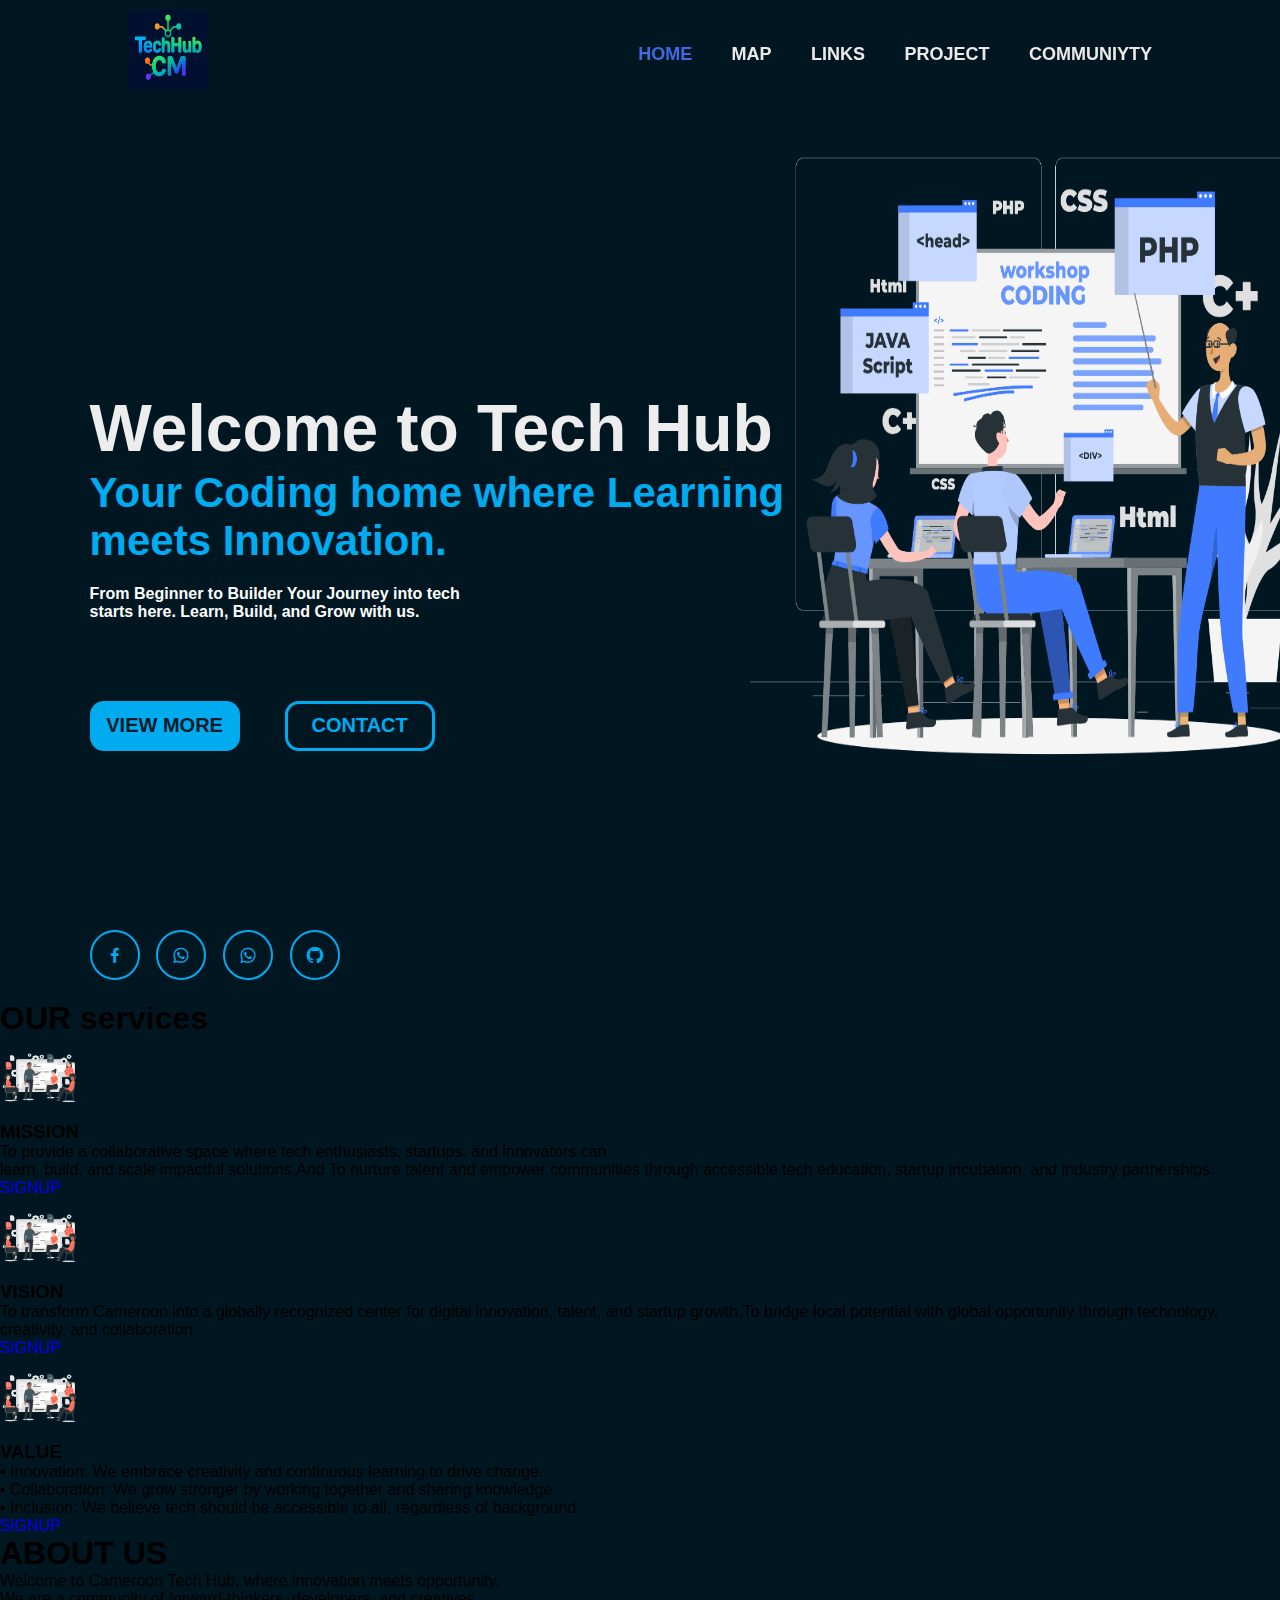
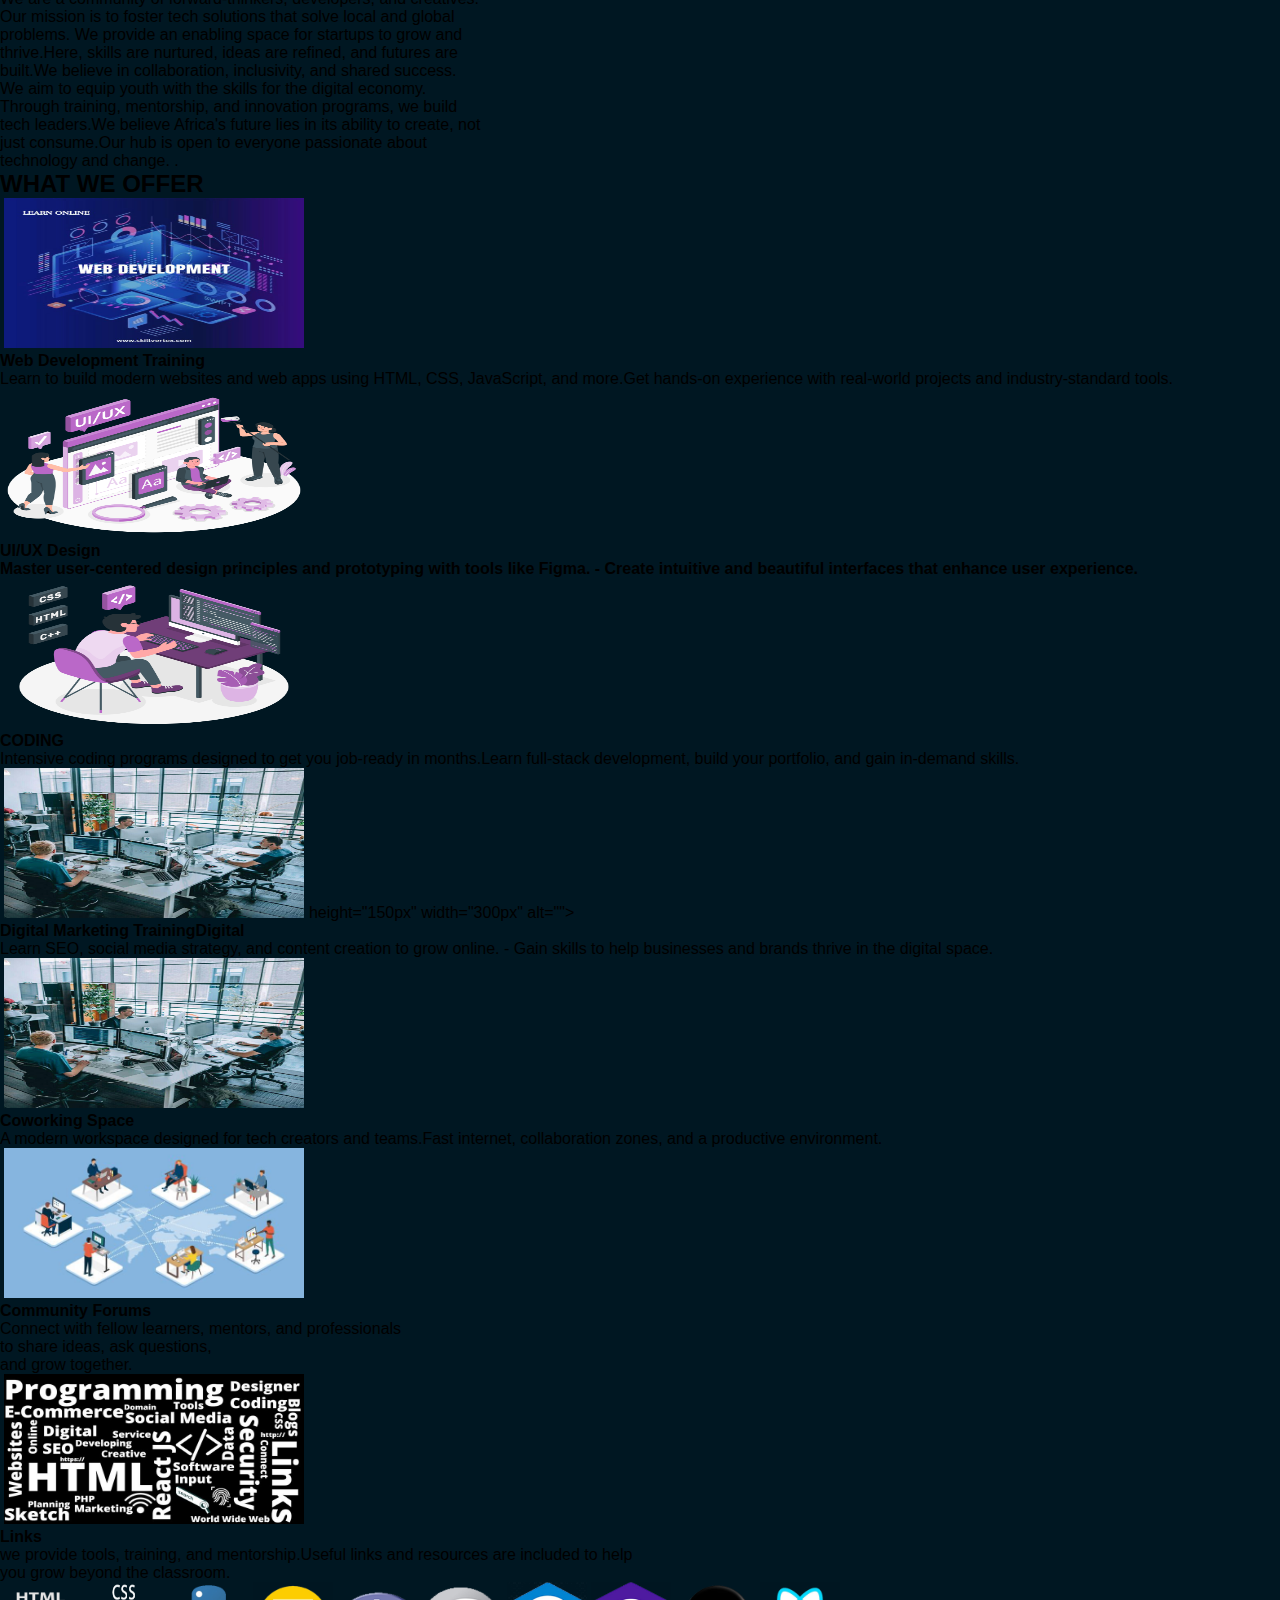
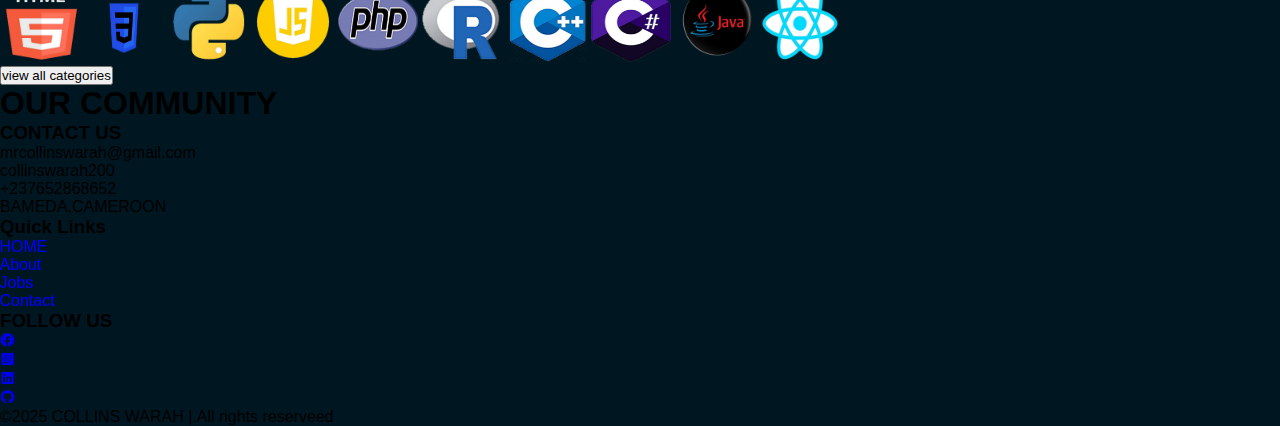
<file: index.html>
<!DOCTYPE html>
<html lang="en">
<head>
    <meta charset="UTF-8">
    <meta name="viewport" content="width=device-width, initial-scale=1.0">
    <title>TECH HUB</title>
    <link rel="stylesheet" href="style.css">
    <link href='https://unpkg.com/boxicons@2.1.4/css/boxicons.min.css' rel='stylesheet'>
    
</head>
<body>
    <header class="header">
        <a href="index.html" class="logo"><img src="img/Screenshot 2025-08-16 121222.png"height="80px" width="80px" alt=""></a>

        <nav class="navbar">
            <a href="#" class="active">HOME</a>
            <a href="about.html">MAP</a>
            <a href="#">LINKS</a>
            <a href="#">PROJECT</a>
            <a href class="button">COMMUNIYTY</a>
            

        </nav>
    </header>

    <section class="home">
        <div class="home-content">
            <h1>Welcome to Tech Hub</h1>
            <h3>Your Coding home where Learning meets Innovation.</h3> 
            <p>From Beginner to Builder Your Journey into tech <br>starts here. Learn, Build, and Grow with us.</p>
            <div class="btn-1">
            <a href="signup.html" class="button">VIEW MORE</a>
            <a href="login.html" class="button">CONTACT</a>
            </div>
        </div>
        <div class="icon-1">
            <a href="#"><i class='bx bxl-facebook' ></i></a>
            <a href="#"><i class='bx bxl-whatsapp' ></i></a>
            <a href="#"><i class='bx bxl-whatsapp' ></i></a>
            <a href="#"><i class='bx bxl-github' ></i></a>
            </a>
        </div>
    </section>



    <section class="services">
        <h1>OUR services</h1> 
       </div>
       <div class="b-1">
       <div class="box-1">   
     <img src="img/Coding workshop-pana.png "height="80px" width="80px" alt="">     
                        <h3>MISSION</h3>    
                        <p>To provide a collaborative space where tech enthusiasts, startups, and innovators can<br> learn, build, and scale impactful solutions.And To nurture talent and empower communities through accessible tech education, startup incubation, and industry partnerships.</p>
                        <a href="signup.html" class="button">SIGNUP</a> 
                    </div>
                    <div class="box-2">
                        <img src="img/Coding workshop-pana.png "
                        height="80px" width="80px" alt="">
                        <h3>VISION</h3>
                        <p>To transform Cameroon into a globally recognized center for digital innovation, talent, and startup growth.To bridge local potential with global opportunity through technology, creativity, and collaboration.</p>
                        <a href="signup.html" class="button">SIGNUP</a> 
            </div>
        
            <div class="box-3">
                <img src="img/Coding workshop-pana.png "
                height="80px" width="80px" alt="">
                <h3>VALUE</h3>
                <p>• Innovation: We embrace creativity and continuous learning to drive change.<br>
                   • Collaboration: We grow stronger by working together and sharing knowledge. <br>
                   • Inclusion: We believe tech should be accessible to all, regardless of background.</p>
            <a href="signup.html" class="button">SIGNUP</a> 

            </div>
        </div>
    
            </section>
       

    <section class="about-1">
        <div class="about-1-2">
        <h1>ABOUT US</h1>
        <p>Welcome to Cameroon Tech Hub, where innovation meets opportunity.<br>We are a community of forward-thinkers, developers, and creatives.<br>Our mission is to foster tech solutions that solve local and global<br> problems.  
        We provide an enabling space for startups to grow and<br> thrive.Here, skills are nurtured, ideas are refined, and futures are<br> built.We believe in collaboration, inclusivity, and shared success.<br> We aim to equip youth with the skills for the digital economy.<br>Through training, mentorship, and innovation programs, we build<br> tech leaders.We believe Africa's future lies in its ability to create, not<br> just consume.Our hub is open to everyone passionate about <br>technology and change. .</p>
        </div>
    </section>


<section class="explore_container">
        <h2 class="explore-header">
            <span>WHAT WE OFFER  </span></h2>
        
        <div class="explore-grid">
            <div class="explore-card">
                <span><img class="picture">
                    <img src="img/Web Development.jpeg"
                    height="150px" width="300px" alt=""></span>
                    <h4> Web Development Training</h4>
                    <p> Learn to build modern websites and web apps using HTML, CSS, JavaScript, and more.Get hands-on experience with real-world projects and industry-standard tools.</p>
            </div>

            <div class="explore-card">
                <span><img class="picture">
                    <img src=" img/UI-UX design-amico.png "
                    height="150px" width="300px" alt=""></span>
                    <h4>UI/UX Design</UI><h4>
                    <p>Master user-centered design principles and prototyping with tools like Figma.  - Create intuitive and beautiful interfaces that enhance user experience.
</p>
        </div>

        <div class="explore-card">
            <span><img class="picture">
                <img src="img/Programming-amico.png "
                height="150px" width="300px" alt=""></span>
                <h4>CODING</h4>
                <p>Intensive coding programs designed to get you job-ready in months.Learn full-stack development, build your portfolio, and gain in-demand skills.</p>
        </div>
                <div class="explore-card">
                    <span><img class="picture">
                        <img src="img/Empresa software.jpeg " height="150px" width="300px" alt=""></span>
                        height="150px" width="300px" alt=""></span>
                        <h4>Digital Marketing TrainingDigital</h4>
                        <p> Learn SEO, social media strategy, and content creation to grow online.  
- Gain skills to help businesses and brands thrive in the digital space. </p>
                </div>
                        <div class="explore-card">
                            <span><img class="picture">
                                <img src="img/Empresa software.jpeg "
                                height="150px" width="300px" alt=""></span>
                                <h4> Coworking Space </h4>
                                <p> A modern workspace designed for tech creators and teams.Fast internet, collaboration zones, and a productive environment.</p>
                        </div>
                                <div class="explore-card">
                                    <span><img class="picture">
                                        <img src="img/Best HR Outsourcing Companies in Pakistan.jpeg "
                                        height="150px" width="300px" alt=""></span>
                                        <h4> Community Forums</h4>
                                        <p>Connect with fellow learners, mentors, and professionals<br> to share ideas, ask questions,<br>and grow together.</p>
                                </div>

                                        <div class="explore-card">
                                            <span><img class="picture">
                                                <img src=" img/link.jpeg"
                                                height="150px" width="300px" alt=""></span>
                                                <h4>Links</h4>
                                                <p>we provide tools, training, and mentorship.Useful links and resources are included to help <br>you grow beyond the classroom.</p>                              
                                        </div>

                                        
        </div>
    </div>
    <div class="explore-pic">
        <div class="explore-img">
        <img src="img/Untitled-3.png"height="80px" width="80px" alt="">
        <img src="img/13.png"height="80px" width="80px" alt="">
        <img src="img/Untitled-11.png"height="80px" width="80px" alt="">
        <img src="img/Untitled-18.jpg "height="80px" width="80px" alt="">
        <img src="img/12.png"height="80px" width="80px" alt="">
            <img src="img/14.png"height="80px" width="80px" alt="">
            <img src="img/17.jpg "height="80px" width="80px" alt=""> 
            <img src="img/15.jpg"height="80px" width="80px" alt="">
            <img src="img/Untitled-10.png"height="80px" width="80px" alt="">
            <img src="img/Untitled-3.jpg"height="80px" width="80px" alt="">
             
</div>
    </div>
    <div class="explore-btn">
        <button class="btn">view all categories</button>
    </div>

    </section>
    <section id="team">
            <h1>OUR COMMUNITY</h1>

        </div>
    </section>


<!--footer section starts-->
    <footer>
        <div class="container">
            <div class="footer-content">
                <h3>CONTACT US</h3>
                <P>mrcollinswarah@gmail.com</P>
                <p>collinswarah200</p>
                <p>+237652868652</p>
                <p>BAMEDA,CAMEROON</p>
            </div>
            <div  class="footer-content">
                <h3>Quick Links</h3>
                <ul class="list">
                    <li><a href="#">HOME</a></li>
                    <li><a href="#">About</a></li>
                    <li><a href="#">Jobs</a></li>
                    <li><a href="#">Contact</a></li>
                </ul>
            </div>
           
            <div class="footer-content">
                <h3>FOLLOW US</h3>
                <ul class="social-icons">
                <li><a href="https://www.facebook.com/collins.warah"><i class='bx bxl-facebook-circle'></i></a></li>
                <li><a href="https://wa.me/message/D6GD5Q5J5QIPB1"><i class='bx bxl-whatsapp-square' ></i></a></li>
                <li><a href="#"><i class='bx bxl-linkedin-square'></i></a></li>
                <li><a href="#"><i class='bx bxl-github'></i></a></li>
            </ul>

            </div>
        </div>
        <div class="bottom-bar">
            <p>&COPY;2025 COLLINS WARAH |.All rights reserveed</p>
        </div>
    </footer>





    <!--footer section ends-->

    


    
</body>
</html>

</body>
</html>
</file>
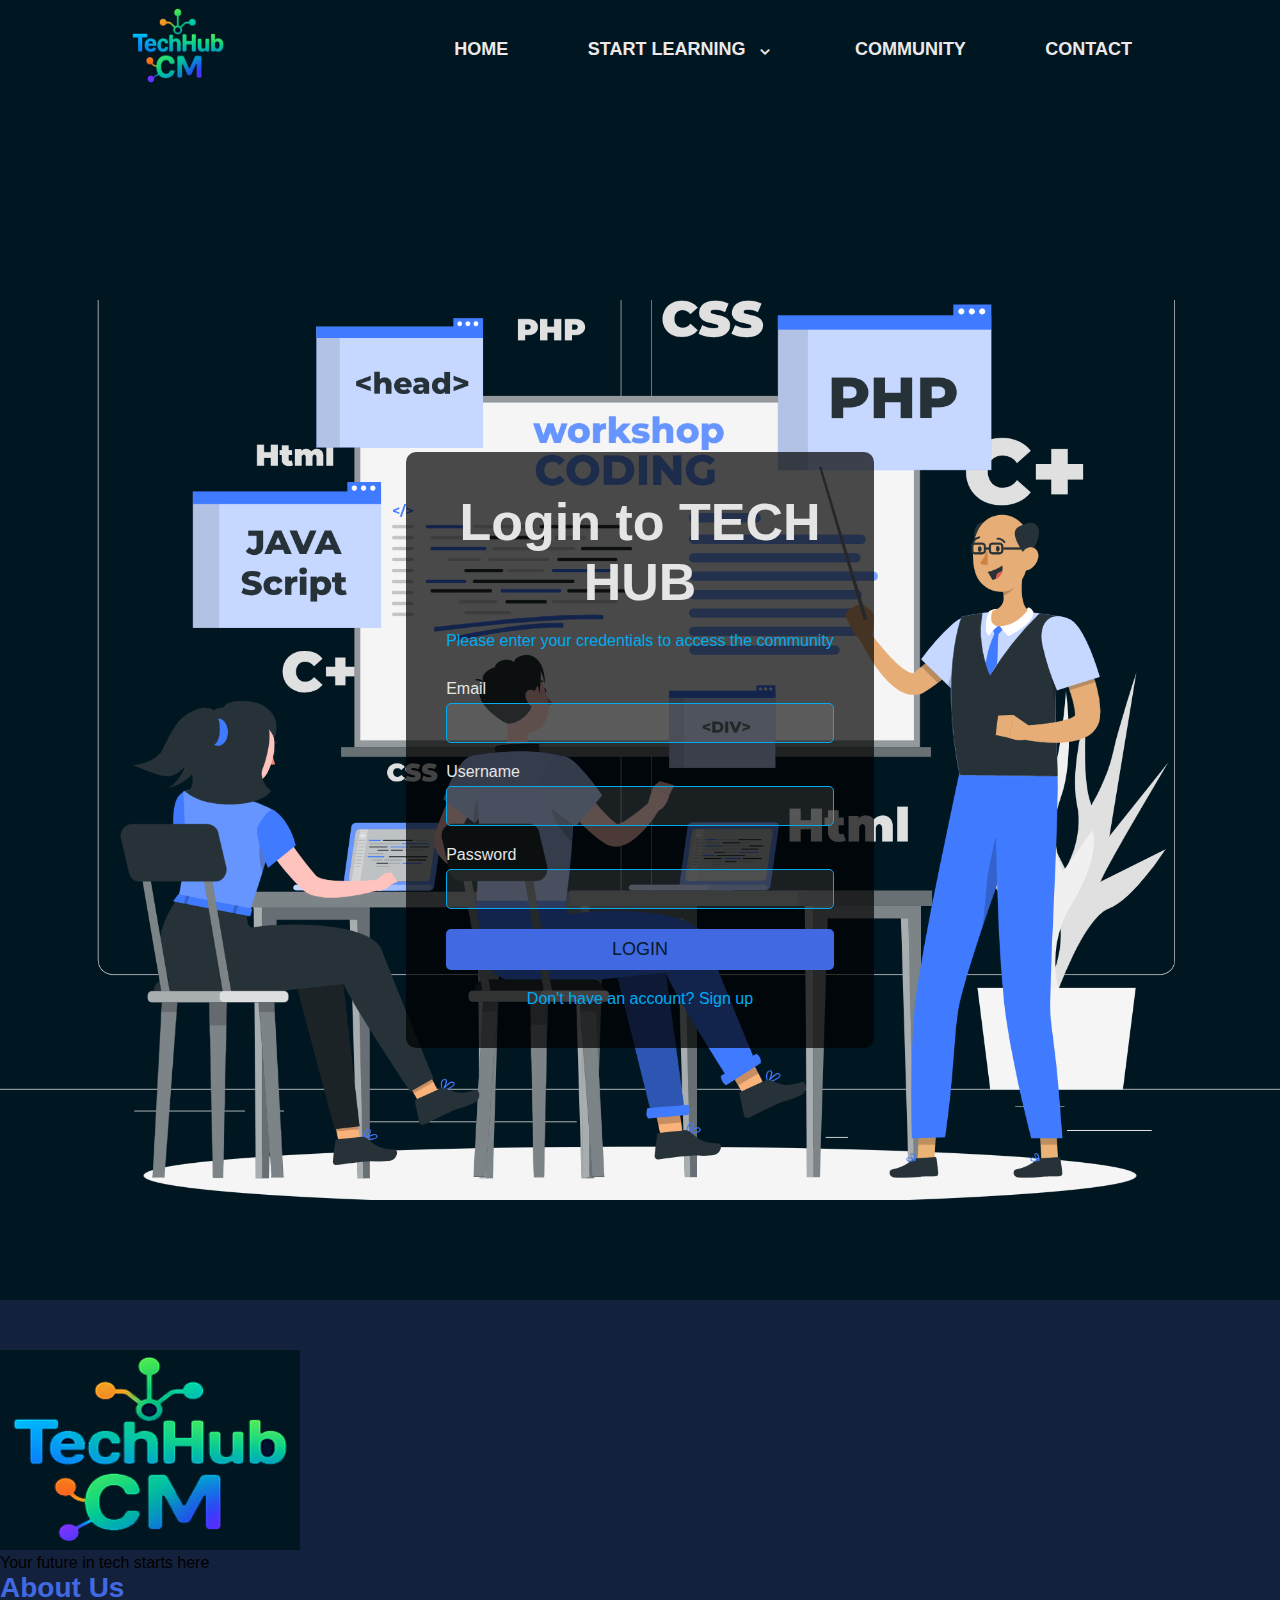
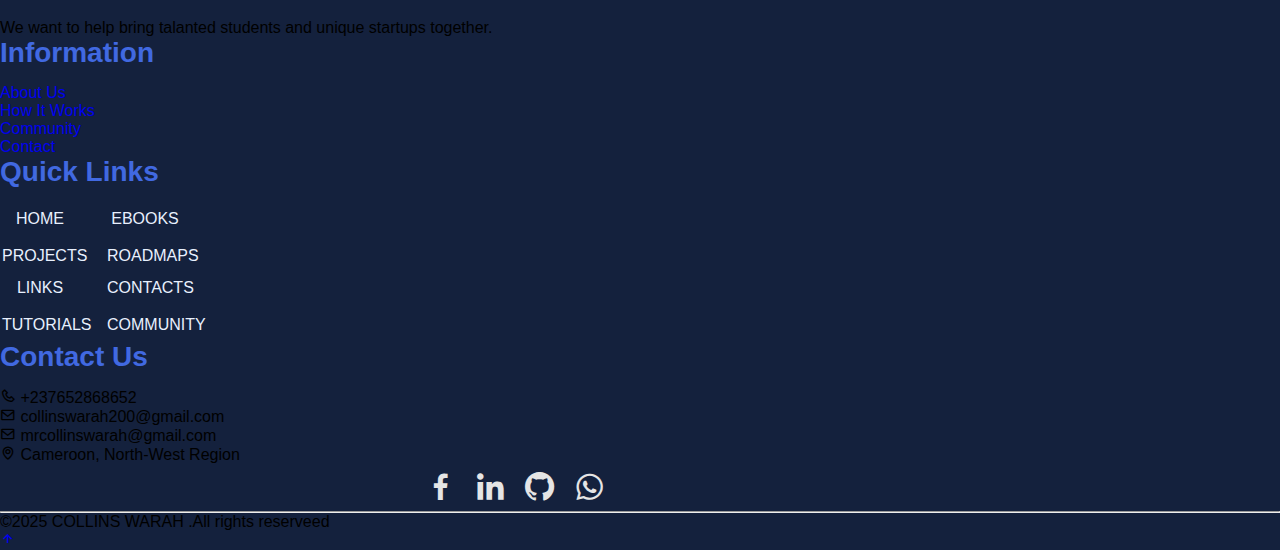
<file: community.html>
<!DOCTYPE html>
<html lang="en">
<head>
    <meta charset="UTF-8">
    <meta name="viewport" content="width=device-width, initial-scale=1.0">
    <title>Community - TECH HUB</title>
    <link rel="stylesheet" href="community.css">
    <link href='https://unpkg.com/boxicons@2.1.4/css/boxicons.min.css' rel='stylesheet'>
    <script>
        // Check if the user is logged in
        function checkLogin() {
            if (localStorage.getItem('isLoggedIn') !== 'true') {
                // If not logged in, redirect to the login page
                window.location.replace('login.html');
            }
        }

        // Run the check when the page loads
        window.addEventListener('DOMContentLoaded', checkLogin);
    </script>
</head>
<body>
    <header class="header">
        <a href="index.html" class="logo"><img src="img/Untitled-6.png" height="80px" width="100px" alt=""></a>

        <nav class="navbar">
            <a href="index.html">HOME</a>
            <div class="dropdown">
                <a href="#" class="dropbtn">START LEARNING</a>
                <div class="dropdown-content">
                    <a href="projects.html">PROJECT</a>
                    <a href="roadmaps.html">ROADMAPS</a>
                    <a href="tutorial.html">TUTORIALS</a>
                    <a href="ebooks.html">EBOOKS</a>
                </div>
            </div>
            <a href="login.html" class="button">COMMUNITY</a>
            <a href="#">CONTACT</a>
        </nav>
    </header>

    <div id="community-content" style="display: none;">
        <!-- Your community page content here -->
        <h1>Welcome to the TECH HUB Community</h1>
        <p>Hello, <span id="username-display"></span>!</p>
        
        <!-- Add your community content here -->

        <button onclick="logout()">Logout</button>
    </div>

    <div class="community-container">
        <div class="community-header">
            <h1>JOIN OUR COMMUNITY TODAY</h1>
            <p>CONNECT, COLLABORATE, AND GROW WITH FELLOW TECH ENTHUSIASTS</p>
        </div>
        <img src="img/tech company-amico.png" class="community-image" alt="Community Image">

        <div class="community-features">
            <div class="feature-card">
                <img src="img/Conference-rafiki.png" alt="Event and Meetups">
                <h3>Event and Meetups</h3>
                <p>Attend tech talks, networking sessions, and hands-on projects with experts.</p>
            </div>
            <div class="feature-card">
                <img src="img/Online tech talks-bro.png" alt="Online Forum">
                <h3>ONLINE FORUM</h3>
                <p>Ask questions, share knowledge, and collaborate on open-source projects.</p>
            </div>
            <div class="feature-card">
                <img src="img/Business analytics-bro.png" alt="Mentorship Program">
                <h3>MENTORSHIP PROGRAM</h3>
                <p>Get guidance from experienced developers and industry professionals.</p>
            </div>
            <div class="feature-card">
                <img src="img/Online learning-amico.png" alt="Project Showcase">
                <h3>Project Showcase</h3>
                <p>Present your tech projects to the community for feedback and exposure.</p>
            </div>
            <div class="feature-card">
                <img src="img/Web Development.jpeg" alt="Web Design">
                <h3>WEB DESIGN</h3>
                <p>Intensive coding programs designed to get you job-ready in months.</p>
            </div>
            <div class="feature-card">
                <img src="img/Stress-rafiki.png" alt="Ask, Help, Answer">
                <h3>Ask, Help, Answer</h3>
                <p>Every contribution makes the community stronger.</p>
            </div>
        </div>

        <a href=" https://discord.gg/hYxzCRE8" class="join-button">JOIN OUR DISCORD</a>
    </div>

    <footer>
        <div class="container">
            <div class="footer-content">
                <h3>CONTACT US</h3>
                <P>mrcollinswarah@gmail.com</P>
                <p>collinswarah200@gmail.com</p>
                <p>+237652868652</p>
                <p>BAMEDA,CAMEROON</p>
            </div>
            <div class="footer-content">
                <h3>Quick Links</h3>
                <ul class="list">
                    <li><a href="#">HOME</a></li>
                    <li><a href="#">About</a></li>
                    <li><a href="#">Jobs</a></li>
                    <li><a href="#">Contact</a></li>
                </ul>
            </div>
            <div class="footer-content">
                <h3>FOLLOW US</h3>
                <ul class="social-icons">
                <li><a href="https://www.facebook.com/collins.warah"><i class='bx bxl-facebook' ></i></a></li>
                <li><a href="https://wa.me/message/D6GD5Q5J5QIPB1"><i class='bx bxl-whatsapp' ></i></a></li>
                <li><a href="https://github.com/wara-collins "><i class='bx bxl-github' ></i></a></li>
                <li><a href="https://www.linkedin.com/in/mr-collins-534b942b6?utm_source=share&utm_campaign=share_via&utm_content=profile&utm_medium=android_app "><i class='bx bxl-linkedin-square'></i></a></li>
            </ul>
            <img src="img/Untitled-12.jpg" alt="">
            </div>
        </div>
        <div class="bottom-bar">
            <p>&COPY;2025 COLLINS WARAH. All rights reserved.</p>
        </div>
    </footer>

    <script>
        document.addEventListener('DOMContentLoaded', function() {
            const isLoggedIn = localStorage.getItem('isLoggedIn') === 'true';
            const communityContent = document.getElementById('community-content');
            const usernameDisplay = document.getElementById('username-display');

            if (isLoggedIn) {
                const username = localStorage.getItem('username');
                usernameDisplay.textContent = username;
                communityContent.style.display = 'block';
            } else {
                window.location.href = 'login.html';
            }
        });

        function logout() {
            localStorage.removeItem('isLoggedIn');
            localStorage.removeItem('userEmail');
            localStorage.removeItem('username');
            window.location.href = 'login.html';
        }
    </script>

     <footer>
        <div class="container">
            <div class="footer-content">
                <h3>CONTACT US</h3>
                <P>mrcollinswarah@gmail.com</P>
                <p>collinswarah200@gmail.com</p>
                <p>+237652868652</p>
                <p>BAMEDA,CAMEROON</p>
            </div>
            <div  class="footer-content">
                <h3>Quick Links</h3>
                <ul class="list">
                    <li><a href="#">HOME</a></li>
                    <li><a href="#">About</a></li>
                    <li><a href="#">Jobs</a></li>
                    <li><a href="#">Contact</a></li>
                </ul>
            </div>
            <div class="footer-content">
                <h3>FOLLOW US</h3>
                <ul class="social-icons">
                <li><a href="#"><i class='bx bxl-facebook' ></i></a></li>
                <li><a href="#"><i class='bx bxl-whatsapp' ></i></a></li>
                <li><a href="#"><i class='bx bxl-github' ></i></a></li>
                <li><a href="#"><i class='bx bxl-linkedin-square'></i></a></li>
                
            </ul>
            <img src="img/Untitled-12.jpg" alt="">

            </div>
        </div>
        <div class="bottom-bar">
            <p>&COPY;2025 COLLINS WARAH .All rights reserveed</p>
        </div>
      </footer>

</body>
</html>
</file>
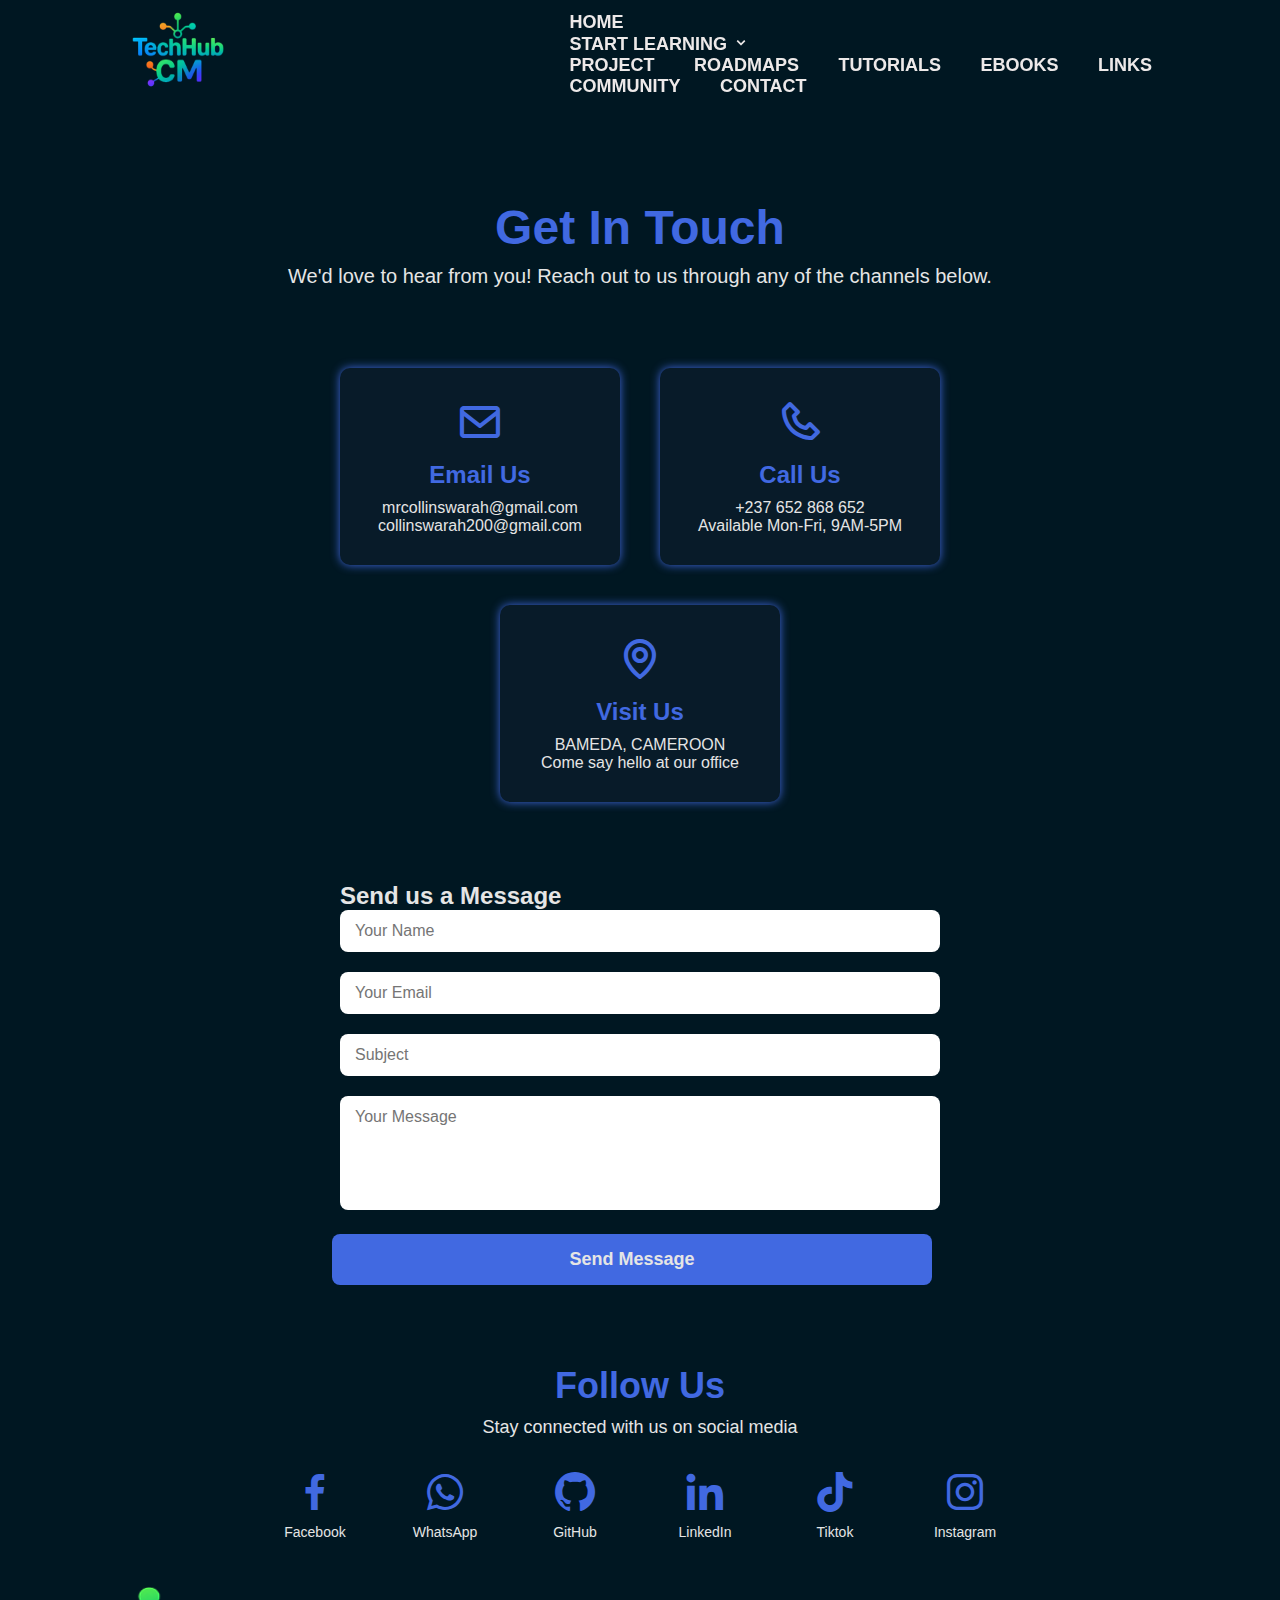
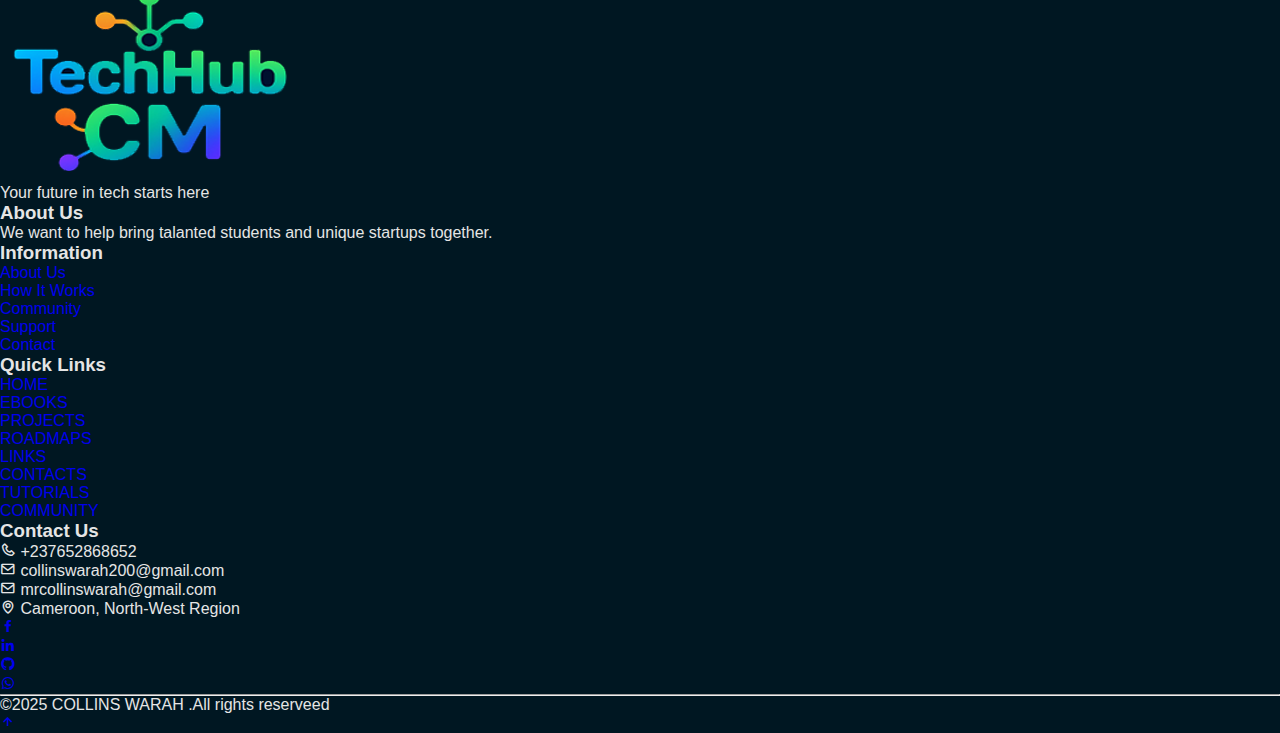
<file: contact.html>
<!DOCTYPE html>
<html lang="en">
<head>
    <meta charset="UTF-8">
    <meta name="viewport" content="width=device-width, initial-scale=1.0">
    <title>Contact Us - TECH HUB</title>
    <link rel="stylesheet" href="style.css">
    <link rel="stylesheet" href="contact.css">
    <link href='https://unpkg.com/boxicons@2.1.4/css/boxicons.min.css' rel='stylesheet'>
</head>
<body>
    <header class="header">
        <a href="index.html" class="logo"><img src="img/Untitled-6.png" height="80px" width="100px" alt="TECH HUB Logo"></a>

        <nav class="navbar">
            <a href="index.html">HOME</a>
            
            <div class="dropdown">
                <a href="#" class="dropbtn">START LEARNING <i class='bx bx-chevron-down'></i></a>
                <div class="dropdown-content">
                    <a href="projects.html">PROJECT</a>
                    <a href="roadmaps.html">ROADMAPS</a>
                    <a href="tutorial.html">TUTORIALS</a>
                    <a href="ebooks.html">EBOOKS</a>
                    <a href="links.html">LINKS</a>
                </div>
            </div>
            
            <a href="login.html">COMMUNITY</a>
            <a href="contact.html">CONTACT</a>
        </nav>
    </header>

    <section class="contact-hero">
        <div class="contact-container">
            <h1>Get In Touch</h1>
            <p>We'd love to hear from you! Reach out to us through any of the channels below.</p>
        </div>
    </section>

    <section class="contact-info">
        <div class="contact-grid">
            <div class="contact-card">
                <i class='bx bx-envelope'></i>
                <h3>Email Us</h3>
                <p>mrcollinswarah@gmail.com</p>
                <p>collinswarah200@gmail.com</p>
            </div>
            
            <div class="contact-card">
                <i class='bx bx-phone'></i>
                <h3>Call Us</h3>
                <p>+237 652 868 652</p>
                <p>Available Mon-Fri, 9AM-5PM</p>
            </div>
            
            <div class="contact-card">
                <i class='bx bx-map'></i>
                <h3>Visit Us</h3>
                <p>BAMEDA, CAMEROON</p>
                <p>Come say hello at our office</p>
            </div>
        </div>
    </section>

    <section class="contact-form-section">
        <div class="form-container">
            <h2>Send us a Message</h2>
            <form class="contact-form" action="https://formsubmit.co/mrcollinswarah@gmail.com" method="POST">
                <div class="form-group">
                    <input type="text" name="name" placeholder="Your Name" required>
                </div>
                <div class="form-group">
                    <input type="email" name="email" placeholder="Your Email" required>
                </div>
                <div class="form-group">
                    <input type="text" name="subject" placeholder="Subject" required>
                </div>
                <div class="form-group">
                    <textarea name="message" placeholder="Your Message" rows="5" required></textarea>
                </div>
                <button type="submit" class="submit-btn">Send Message</button>
            </form>
        </div>
    </section>

    <section class="social-media">
        <div class="social-container">
            <h2>Follow Us</h2>
            <p>Stay connected with us on social media</p>
            <div class="social-icons-large">
                <a href="https://www.facebook.com/collins.warah" class="social-icon">
                    <i class='bx bxl-facebook'></i>
                    <span>Facebook</span>
                </a>
                <a href="https://wa.me/message/D6GD5Q5J5QIPB1 " class="social-icon">
                    <i class='bx bxl-whatsapp'></i>
                    <span>WhatsApp</span>
                </a>
                <a href="https://github.com/wara-collins " class="social-icon">
                    <i class='bx bxl-github'></i>
                    <span>GitHub</span>
                </a>
                <a href="https://www.linkedin.com/in/mr-collins-534b942b6" class="social-icon">
                    <i class='bx bxl-linkedin'></i>
                    <span>LinkedIn</span>
                </a>
                <a href="#" class="social-icon">
                    <i class='bx bxl-tiktok'></i>
                    <span>Tiktok</span>
                </a>
                <a href="#" class="social-icon">
                    <i class='bx bxl-instagram'></i>
                    <span>Instagram</span>
                </a>
            </div>
        </div>
    </section>


    <footer>
  <div class="footer-main">
    <div class="footer-column logo-col">
      <img src="img/Untitled-6.png" alt="TECH HUB Logo">

      <p>Your future in tech starts here</p>
      <h3>About Us</h3>
      <p>We want to help bring talanted students and unique startups together.</p>
    </div>
    <div class="footer-column info-col">
      <h3>Information</h3>
      <ul>
        <li><a href="#services">About Us</a></li>
        <li><a href="#work">How It Works</a></li>
        <li><a href="#community">Community</a></li>
        <li><a href="#support">Support</a></li>
        <li><a href="contact.html">Contact</a></li>
      </ul>
    </div>
    <div class="footer-column links-col">
      <h3>Quick Links</h3>
      <div class="links-group">
        <ul class="list">
          <li><a href="index.html">HOME</a></li>
          <li><a href="ebooks.html">EBOOKS</a></li>
          <li><a href="projects.html">PROJECTS</a></li>
          <li><a href="roadmaps.html">ROADMAPS</a></li>
        </ul>
        <ul class="list">
          <li><a href="links.html">LINKS</a></li>
          <li><a href="contact.html">CONTACTS</a></li>
          <li><a href="tutorial.html">TUTORIALS</a></li>
          <li><a href="login.html">COMMUNITY</a></li>
        </ul>
      </div>
    </div>
    <div class="footer-column contact-col">
      <h3>Contact Us</h3>
      <p><i class="bx bx-phone"></i> +237652868652</p>
      <p><i class="bx bx-envelope"></i> collinswarah200@gmail.com</p>
      <p><i class="bx bx-envelope"></i> mrcollinswarah@gmail.com</p>
      <p><i class="bx bx-map"></i> Cameroon, North-West Region</p>
    </div>
  </div>
  <div class="footer-social">
    <ul class="social-icons">
      <li><a href="https://www.facebook.com/collins.warah"><i class="bx bxl-facebook"></i></a></li>
      <li><a href="https://plus.google.com/"><i class="bx bxl-linkedin"></i></a></li>
      <li><a href="https://twitter.com/"><i class="bx bxl-github"></i></a></li>
      <li><a href="https://www.instagram.com/"><i class="bx bxl-whatsapp"></i></a></li>
    </ul>
  </div>
  <hr />
  <div class="footer-bottom">
    <p>©2025 COLLINS WARAH .All rights reserveed</p>
    <a href="#" class="back-to-top"><i class="bx bx-up-arrow-alt"></i></a>
  </div>
</footer>
</body>
</html>
</file>
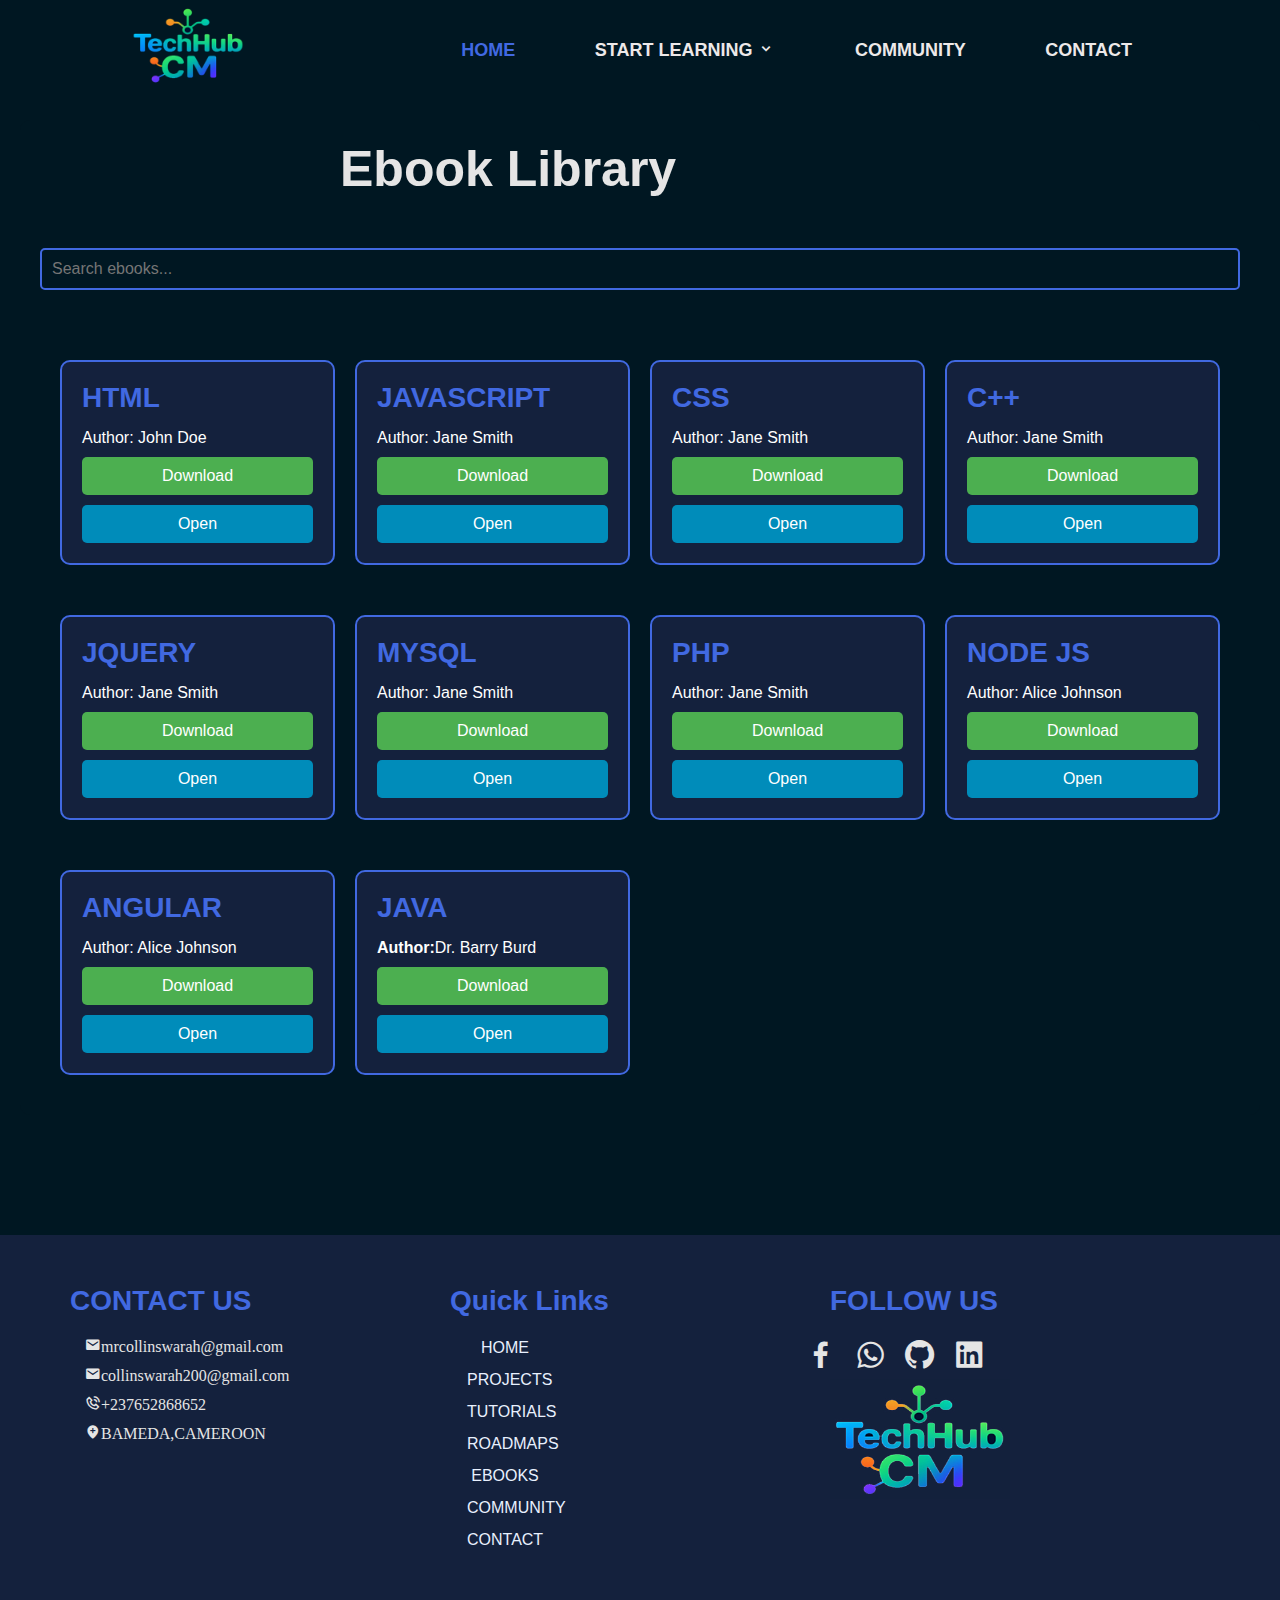
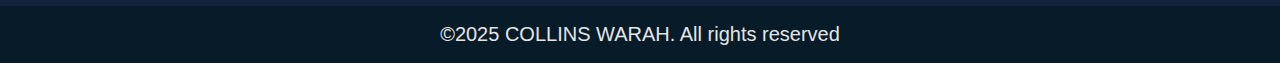
<file: ebooks.html>
<!DOCTYPE html>
<html lang="en">
<head>
    <meta charset="UTF-8">
    <meta name="viewport" content="width=device-width, initial-scale=1.0">
    <title>Ebook Library</title>
    <link rel="stylesheet" href="ebooks.css">
    <link href='https://unpkg.com/boxicons@2.1.4/css/boxicons.min.css' rel='stylesheet'>
</head>
<body>
    <header class="header">
        <a href="index.html" class="logo"><img src="img/Untitled-6.png" height="80px" width="120px" alt=""></a>
        <nav class="navbar">
            <a href="index.html" class="active">HOME</a>
            <div class="dropdown">
                <a href="#" class="dropbtn">START LEARNING <i class='bx bx-chevron-down'></i></a>
                <div class="dropdown-content">
                    <a href="projects.html">PROJECTS</a>
                    <a href="tutorial.html">TUTORIALS</a>
                    <a href="roadmaps.html">ROADMAPS</a>
                    <a href="ebooks.html">EBOOKS</a>
                </div>
            </div>
            <a href="login.html">COMMUNITY</a>
            <a href="contact.html">CONTACT</a>
        </nav>
    </header>

    <section class="ebooks">
        <div class="container">
            <h1>Ebook Library</h1>
            <div class="search-section">
                <input type="text" id="search-bar" placeholder="Search ebooks...">
            </div>
            <div id="ebook-container" class="ebook-container">
                <!-- Pre-defined ebooks -->
                <div class="ebook-card">
                    <h3>HTML</h3>
                    <p>Author: John Doe</p>
                    <a href="ebooks/HTML5NotesForProfessionals.pdf" class="download-btn" download>Download</a>
                    <a href=" ebooks/HTML5NotesForProfessionals.pdf" class="open-btn" target="_blank">Open</a>
                </div>
                <div class="ebook-card">
                    <h3>JAVASCRIPT</h3>
                    <p>Author: Jane Smith</p>
                    <a href="ebooks/JavaScriptNotesForProfessionals.pdf" class="download-btn" download>Download</a>
                    <a href="ebooks/JavaScriptNotesForProfessionals.pdf" class="open-btn" target="_blank">Open</a>
                </div>
                <div class="ebook-card">
                    <h3>CSS</h3>
                    <p>Author: Jane Smith</p>
                    <a href="ebooks/CSSNotesForProfessionals.pdf " class="download-btn" download>Download</a>
                    <a href="ebooks/CSSNotesForProfessionals.pdf  " class="open-btn" target="_blank">Open</a>
                </div>
                <div class="ebook-card">
                    <h3>C++</h3>
                    <p>Author: Jane Smith</p>
                    <a href=" ebooks/CPlusPlusNotesForProfessionals (1).pdf " class="download-btn" download>Download</a>
                    <a href=" ebooks/CPlusPlusNotesForProfessionals (1).pdf" class="open-btn" target="_blank">Open</a>
                </div>
                <div class="ebook-card">
                    <h3>JQUERY</h3>
                    <p>Author: Jane Smith</p>
                    <a href=" ebooks/jQueryNotesForProfessionals.pdf" class="download-btn" download>Download</a>
                    <a href=" ebooks/jQueryNotesForProfessionals.pdf " class="open-btn" target="_blank">Open</a>
                </div>
                <div class="ebook-card">
                    <h3>MYSQL</h3>
                    <p>Author: Jane Smith</p>
                    <a href=" ebooks/MySQLNotesForProfessionals.pdf " class="download-btn" download>Download</a>
                    <a href=" ebooks/MySQLNotesForProfessionals.pdf" class="open-btn" target="_blank">Open</a>
                </div>
                <div class="ebook-card">
                    <h3>PHP</h3>
                    <p>Author: Jane Smith</p>
                    <a href="ebooks/PHPNotesForProfessionals.pdf " class="download-btn" download>Download</a>
                    <a href="ebooks/PHPNotesForProfessionals.pdf " class="open-btn" target="_blank">Open</a>
                </div>
                <div class="ebook-card">
                    <h3>NODE JS</h3>
                    <p>Author: Alice Johnson</p>
                    <a href="ebooks/NodeJSNotesForProfessionals.pdf " class="download-btn" download>Download</a>
                    <a href=" ebooks/NodeJSNotesForProfessionals.pdf" class="open-btn" target="_blank">Open</a>
                </div>
                <div class="ebook-card">
                    <h3>ANGULAR</h3>
                    <p>Author: Alice Johnson</p>
                    <a href="ebooks/Angular2NotesForProfessionals.pdf" class="download-btn" download>Download</a>
                    <a href="ebooks/Angular2NotesForProfessionals.pdf" class="open-btn" target="_blank">Open</a>
                </div>
                 <div class="ebook-card">
                    <h3>JAVA</h3>
                    <p><strong>Author:</strong>Dr. Barry Burd</p>
                    <a href="ebooks/Copy of epdf.pub_beginning-programming-with-java-for-dummies.pdf " class="download-btn" download>Download</a>
                    <a href=" ebooks/Copy of epdf.pub_beginning-programming-with-java-for-dummies.pdf " class="open-btn" target="_blank">Open</a>
                </div>
                <!-- Add more ebook cards as needed -->
            </div>
        </div>
    </section>

    <script src="ebooks.js"></script>
    <footer>
        <div class="container-1">
            <div class="footer-content">
                <h3>CONTACT US</h3>
                <p><i class='bx bxs-envelope' >mrcollinswarah@gmail.com</i></p>
                <p><i class='bx bxs-envelope' >collinswarah200@gmail.com</i></p>
                <p><i class='bx bx-phone-call' >+237652868652</i></p>
                <p><i class='bx bxs-location-plus'>BAMEDA,CAMEROON</i></p>
            </div>
            <div  class="footer-content">
                <h3>Quick Links</h3>
                <ul class="list">
                    <li><a href="index.html">HOME</a></li>
                    <li><a href="projects.html">PROJECTS</a></li>
                    <li><a href="tutorial.html">TUTORIALS</a></li>
                    <li><a href="roadmaps.html">ROADMAPS</a></li>
                    <li><a href="ebooks.html">EBOOKS</a></li>
                    <li><a href="login.html">COMMUNITY</a></li>
                    <li><a href="contact.html">CONTACT</a></li>
                </ul>
            </div>
            <div class="footer-content">
                <h3>FOLLOW US</h3>
                <ul class="social-icons">
                <li><a href="https://www.facebook.com/collins.warah "><i class='bx bxl-facebook' ></i></a></li>
                <li><a href="https://wa.me/message/D6GD5Q5J5QIPB1 "><i class='bx bxl-whatsapp' ></i></a></li>
                <li><a href="https://github.com/wara-collins"><i class='bx bxl-github' ></i></a></li>
                <li><a href="https://www.linkedin.com/in/mr-collins-534b942b6?utm_source=share&utm_campaign=share_via&utm_content=profile&utm_medium=android_app "><i class='bx bxl-linkedin-square'></i></a></li>
            </ul>
            <img src="img/Untitled-12.jpg" alt="">
            </div>
        </div>
        <div class="bottom-bar">
            <p>&COPY;2025 COLLINS WARAH. All rights reserved</p>
        </div>
    </footer>
</body>
</html>
</file>
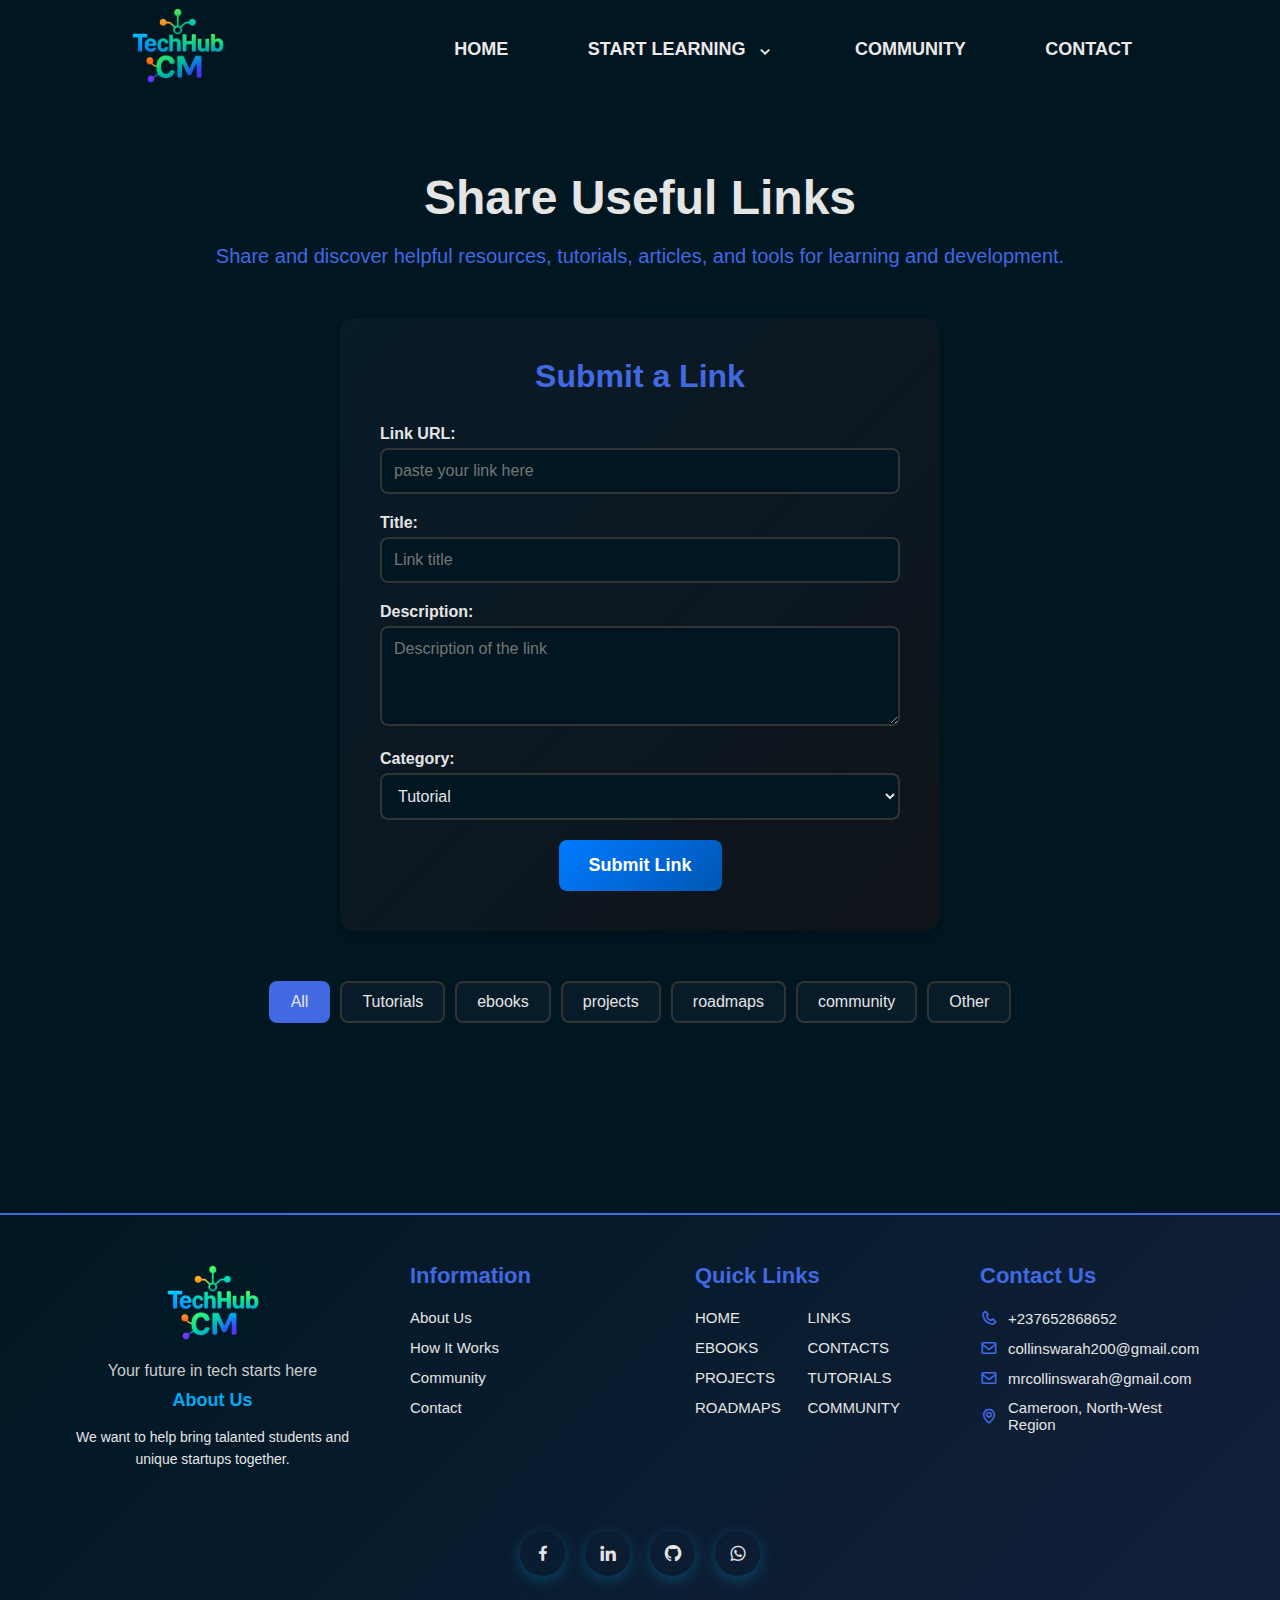
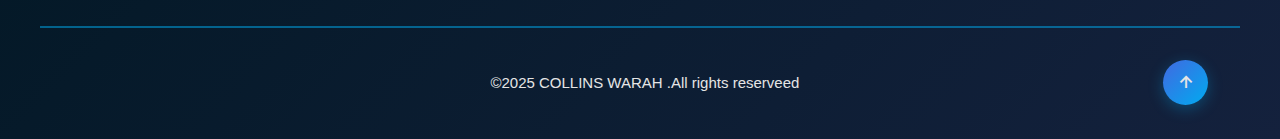
<file: links.html>
<!DOCTYPE html>
<html lang="en">
<head>
    <meta charset="UTF-8">
    <meta name="viewport" content="width=device-width, initial-scale=1.0">
    <title>Links - TECH HUB</title>
    <link rel="stylesheet" href="links.css">
    <link href='https://unpkg.com/boxicons@2.1.4/css/boxicons.min.css' rel='stylesheet'>
</head>
<body>
    <header class="header">
        <a href="index.html" class="logo"><img src="img/Untitled-6.png" height="80px" width="100px" alt=""></a>

        <nav class="navbar">
            <a href="index.html">HOME</a>
            
            <div class="dropdown">
                <a href="#" class="dropbtn">START LEARNING <i class='bx bx-chevron-down'></i></a>
                <div class="dropdown-content">
                    <a href="projects.html">PROJECT</a>
                    <a href="roadmaps.html">ROADMAPS</a>
                    <a href="tutorial.html">TUTORIALS</a>
                    <a href="ebooks.html">EBOOKS</a>
                    <a href="links.html">LINKS</a>
                </div>
            </div>
            <a href="login.html" class="button">COMMUNITY</a>
            <a href="contact.html">CONTACT</a>
        </nav>
    </header>

    <section class="links-section">
        <h1>Share Useful Links</h1>
        <p>Share and discover helpful resources, tutorials, articles, and tools for learning and development.</p>

        <div class="form-container">
            <h2>Submit a Link</h2>
            <form id="link-form">
                <div class="form-group">
                    <label for="link-url">Link URL:</label>
                    <input type="url" id="link-url" name="link-url" required placeholder="paste your link here">
                </div>
                <div class="form-group">
                    <label for="link-title">Title:</label>
                    <input type="text" id="link-title" name="link-title" required placeholder="Link title">
                </div>
                <div class="form-group">
                    <label for="link-description">Description:</label>
                    <textarea id="link-description" name="link-description" required placeholder="Description of the link"></textarea>
                </div>
                <div class="form-group">
                    <label for="link-category">Category:</label>
                    <select id="link-category" name="link-category" required>
                        <option value="tutorial">Tutorial</option>
                        <option value="tool">Ebooks</option>
                        <option value="article">project</option>
                        <option value="course">Community</option>
                        <option value="resource">Roadmaps</option>
                        <option value="other">Other</option>
                    </select>
                </div>
                <button type="submit" class="submit-btn">Submit Link</button>
            </form>
        </div>

        <div class="filter-buttons">
            <button class="filter-btn active" data-category="all">All</button>
            <button class="filter-btn" data-category="tutorial">Tutorials</button>
            <button class="filter-btn" data-category="Tool">ebooks</button>
            <button class="filter-btn" data-category="article">projects</button>
            <button class="filter-btn" data-category="course">roadmaps</button>
            <button class="filter-btn" data-category="resource">community</button>
            <button class="filter-btn" data-category="other">Other</button>
        </div>

        <div id="links-container">
            <!-- Links will be displayed here -->
        </div>
    </section>

    <script src="links.js"></script>
    <footer>
  <div class="footer-main">
    <div class="footer-column logo-col">
      <img src="img/Untitled-6.png" alt="TECH HUB Logo">

      <p>Your future in tech starts here</p>
      <h3>About Us</h3>
      <p>We want to help bring talanted students and unique startups together.</p>
    </div>
    <div class="footer-column info-col">
      <h3>Information</h3>
      <ul>
        <li><a href="#services">About Us</a></li>
        <li><a href="#work">How It Works</a></li>
        <li><a href="#community">Community</a></li>
        <li><a href="contact.html">Contact</a></li>
      </ul>
    </div>
    <div class="footer-column links-col">
      <h3>Quick Links</h3>
      <div class="links-group">
        <ul class="list">
          <li><a href="index.html">HOME</a></li>
          <li><a href="ebooks.html">EBOOKS</a></li>
          <li><a href="projects.html">PROJECTS</a></li>
          <li><a href="roadmaps.html">ROADMAPS</a></li>
        </ul>
        <ul class="list">
          <li><a href="links.html">LINKS</a></li>
          <li><a href="contact.html">CONTACTS</a></li>
          <li><a href="tutorial.html">TUTORIALS</a></li>
          <li><a href="login.html">COMMUNITY</a></li>
        </ul>
      </div>
    </div>
    <div class="footer-column contact-col">
      <h3>Contact Us</h3>
      <p><i class="bx bx-phone"></i> +237652868652</p>
      <p><i class="bx bx-envelope"></i> collinswarah200@gmail.com</p>
      <p><i class="bx bx-envelope"></i> mrcollinswarah@gmail.com</p>
      <p><i class="bx bx-map"></i> Cameroon, North-West Region</p>
    </div>
  </div>
  <div class="footer-social">
    <ul class="social-icons">
      <li><a href="https://www.facebook.com/collins.warah"><i class="bx bxl-facebook"></i></a></li>
      <li><a href="https://plus.google.com/"><i class="bx bxl-linkedin"></i></a></li>
      <li><a href="https://twitter.com/"><i class="bx bxl-github"></i></a></li>
      <li><a href="https://www.instagram.com/"><i class="bx bxl-whatsapp"></i></a></li>
    </ul>
  </div>
  <hr />
  <div class="footer-bottom">
    <p>©2025 COLLINS WARAH .All rights reserveed</p>
    <a href="#" class="back-to-top"><i class="bx bx-up-arrow-alt"></i></a>
  </div>
</footer>
</body>
</html>
</file>
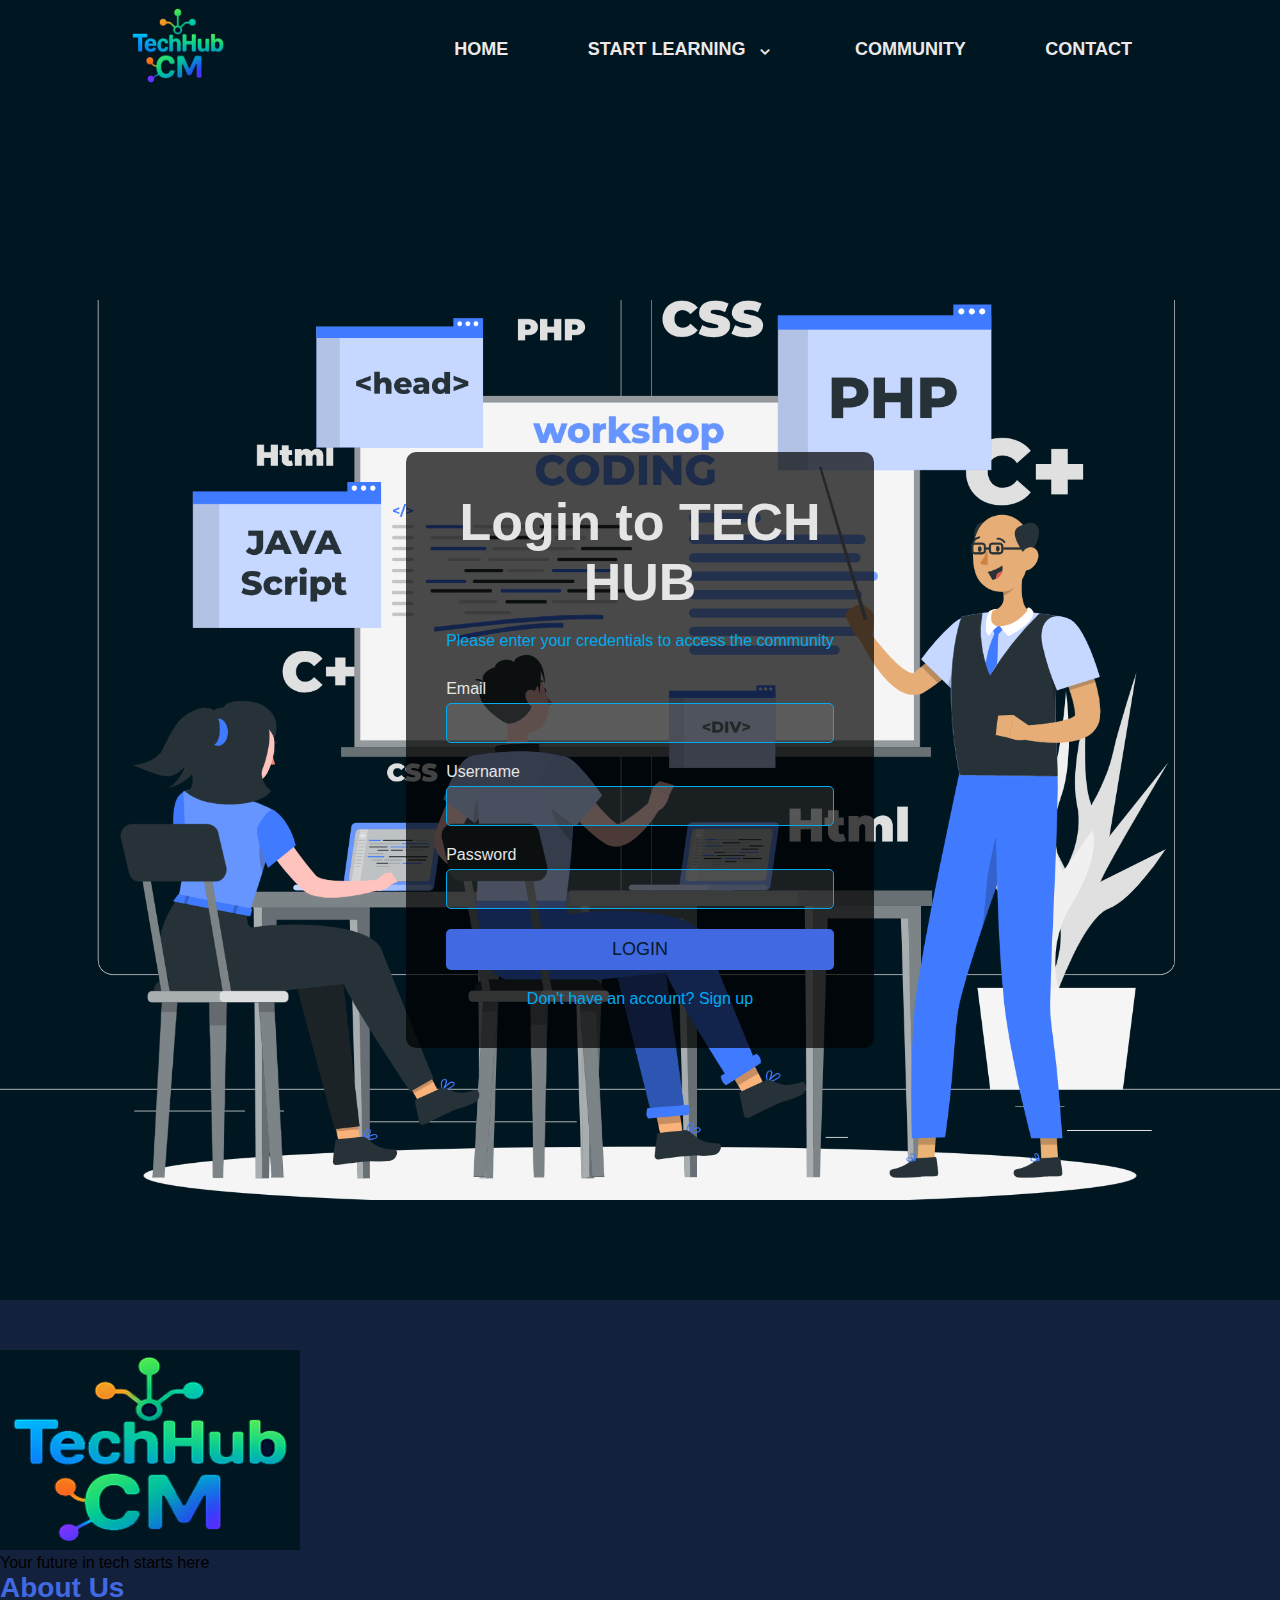
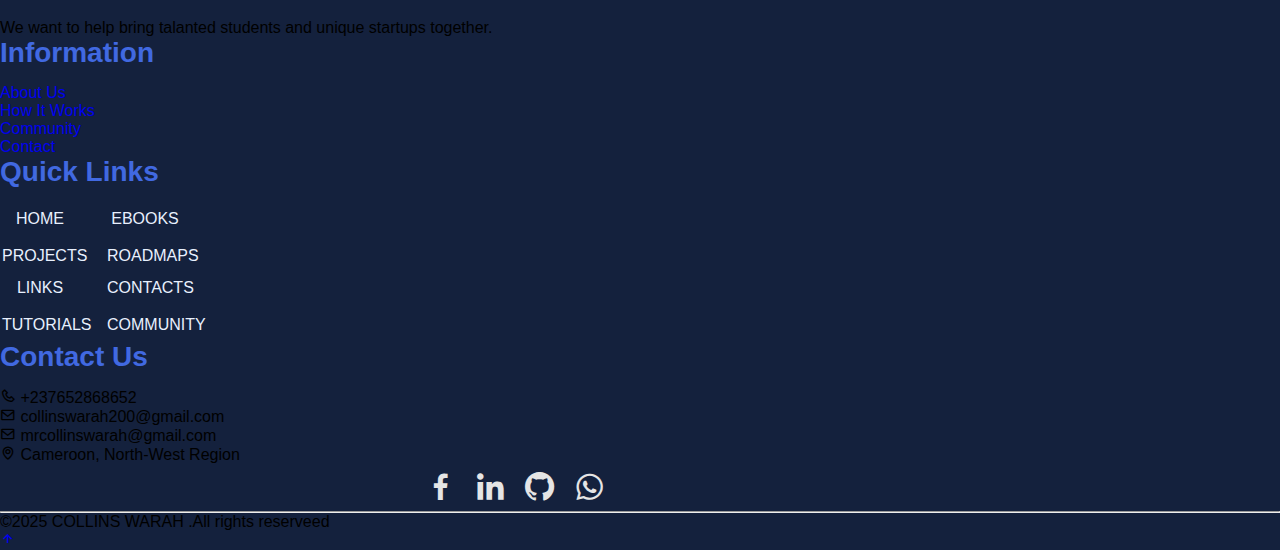
<file: login.html>
<!DOCTYPE html>
<html lang="en">
<head>
    <meta charset="UTF-8">
    <meta name="viewport" content="width=device-width, initial-scale=1.0">
    <title>Login - TECH HUB</title>
    <link rel="stylesheet" href="login.css">
    <link href='https://unpkg.com/boxicons@2.1.4/css/boxicons.min.css' rel='stylesheet'>
</head>
<body>
    <header class="header">
        <a href="index.html" class="logo"><img src="img/Untitled-6.png" height="80px" width="100px" alt=""></a>
        <nav class="navbar">
            <a href="index.html">HOME</a>
            <div class="dropdown">
                <a href="#" class="dropbtn">START LEARNING <i class='bx bx-chevron-down'></i></a>
                <div class="dropdown-content">
                    <a href="projects.html">PROJECT</a>
                    <a href="roadmaps.html">ROADMAPS</a>
                    <a href="tutorial.html">TUTORIALS</a>
                    <a href="ebooks.html">EBOOKS</a>
                    <a href="links.html">LINKS</a>
                </div>
            </div>
            <a href="login.html">COMMUNITY</a>
            <a href="contact.html">CONTACT</a>
        </nav>
    </header>

    <section class="home">
        <div class="login-container">
            <h1>Login to TECH<br> HUB</h1>
            <p>Please enter your credentials to access the community</p>
            
            <form id="login-form">
                <div class="form-group">
                    <label for="email">Email</label>
                    <input type="email" id="email" name="email" required>
                </div>

                <div class="form-group">
                    <label for="username">Username</label>
                    <input type="text" id="username" name="username" required>
                </div>
                
                <div class="form-group">
                    <label for="password">Password</label>
                    <input type="password" id="password" name="password" required>
                </div>
                
                <button type="submit" class="login-button">LOGIN</button>
                
                <div class="signup-link">
                    <a href="signup.html">Don't have an account? Sign up</a>
                </div>
            </form>
        </div>
    </section>

    <script>
        document.addEventListener('DOMContentLoaded', function() {
            const loginForm = document.getElementById('login-form');

            loginForm.addEventListener('submit', function(e) {
                e.preventDefault();

                const email = document.getElementById('email').value.trim();
                const username = document.getElementById('username').value.trim();
                const password = document.getElementById('password').value.trim();

                if (email && username && password) {
                    // Simulate a login process
                    localStorage.setItem('isLoggedIn', 'true');
                    localStorage.setItem('userEmail', email);
                    localStorage.setItem('username', username);
                    
                    // Redirect to community page
                    window.location.href = 'community.html';
                } else {
                    alert('Please fill in all fields');
                }
            });
        });
    </script>

    <footer>
  <div class="footer-main">
    <div class="footer-column logo-col">
      <img src="img/Untitled-6.png" alt="TECH HUB Logo">

      <p>Your future in tech starts here</p>
      <h3>About Us</h3>
      <p>We want to help bring talanted students and unique startups together.</p>
    </div>
    <div class="footer-column info-col">
      <h3>Information</h3>
      <ul>
        <li><a href="#services">About Us</a></li>
        <li><a href="#work">How It Works</a></li>
        <li><a href="#community">Community</a></li>
        <li><a href="contact.html">Contact</a></li>
      </ul>
    </div>
    <div class="footer-column links-col">
      <h3>Quick Links</h3>
      <div class="links-group">
        <ul class="list">
          <li><a href="index.html">HOME</a></li>
          <li><a href="ebooks.html">EBOOKS</a></li>
          <li><a href="projects.html">PROJECTS</a></li>
          <li><a href="roadmaps.html">ROADMAPS</a></li>
        </ul>
        <ul class="list">
          <li><a href="links.html">LINKS</a></li>
          <li><a href="contact.html">CONTACTS</a></li>
          <li><a href="tutorial.html">TUTORIALS</a></li>
          <li><a href="login.html">COMMUNITY</a></li>
        </ul>
      </div>
    </div>
    <div class="footer-column contact-col">
      <h3>Contact Us</h3>
      <p><i class="bx bx-phone"></i> +237652868652</p>
      <p><i class="bx bx-envelope"></i> collinswarah200@gmail.com</p>
      <p><i class="bx bx-envelope"></i> mrcollinswarah@gmail.com</p>
      <p><i class="bx bx-map"></i> Cameroon, North-West Region</p>
    </div>
  </div>
  <div class="footer-social">
    <ul class="social-icons">
      <li><a href="https://www.facebook.com/collins.warah"><i class="bx bxl-facebook"></i></a></li>
      <li><a href="https://plus.google.com/"><i class="bx bxl-linkedin"></i></a></li>
      <li><a href="https://twitter.com/"><i class="bx bxl-github"></i></a></li>
      <li><a href="https://www.instagram.com/"><i class="bx bxl-whatsapp"></i></a></li>
    </ul>
  </div>
  <hr />
  <div class="footer-bottom">
    <p>©2025 COLLINS WARAH .All rights reserveed</p>
    <a href="#" class="back-to-top"><i class="bx bx-up-arrow-alt"></i></a>
  </div>
</footer> 

</body>
</html>
</file>
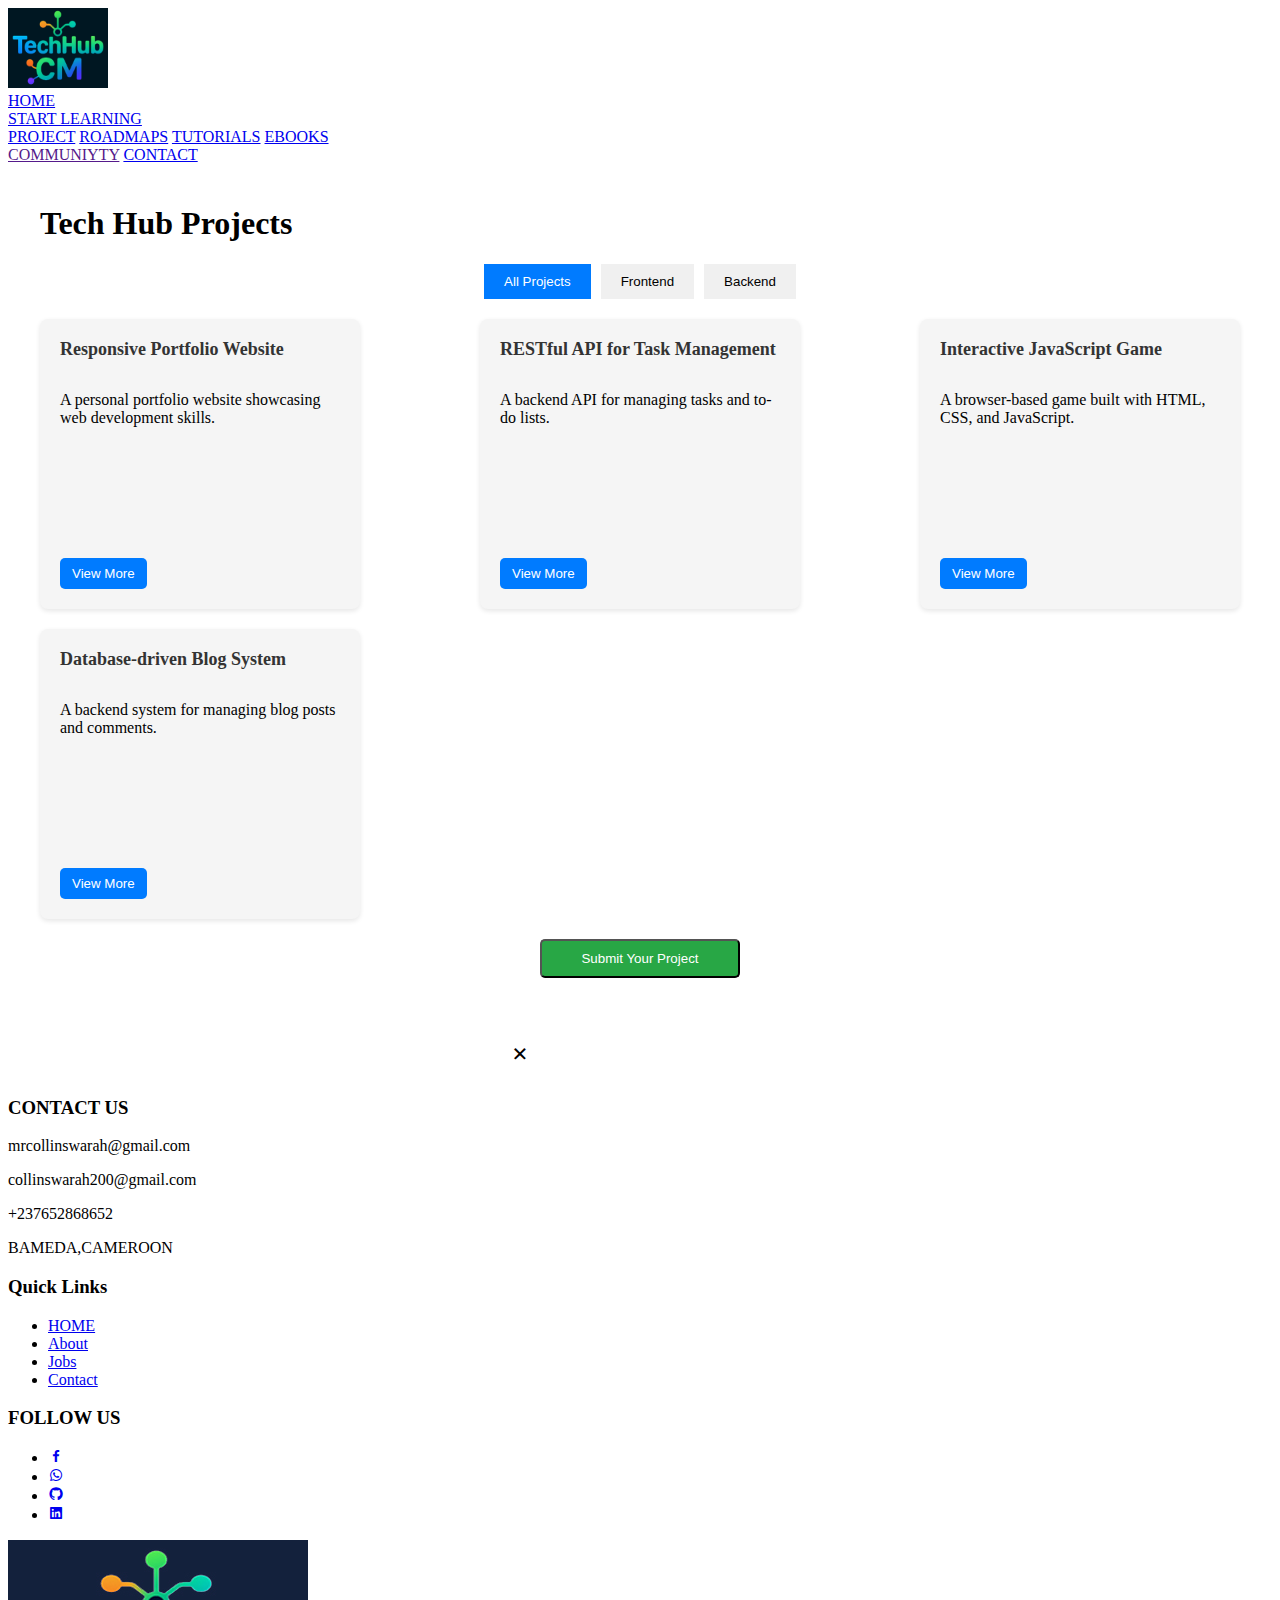
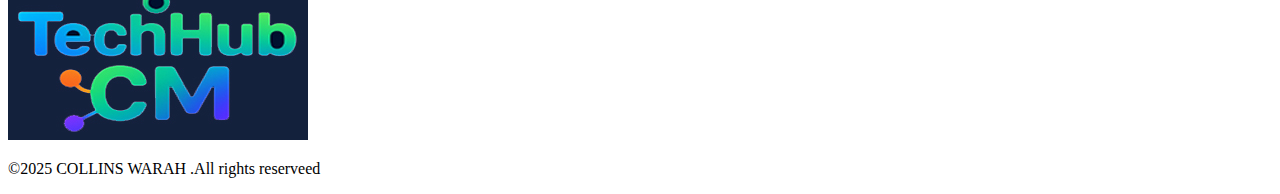
<file: projects.html>
<!DOCTYPE html>
<html lang="en">
<head>
    <meta charset="UTF-8">
    <meta name="viewport" content="width=device-width, initial-scale=1.0">
    <title>Projects - TECH HUB</title>
    <link rel="stylesheet" href="projects.css">
    <link href='https://unpkg.com/boxicons@2.1.4/css/boxicons.min.css' rel='stylesheet'>
</head>
<body>
     <header class="header">
        <a href="index.html" class="logo"><img src="img/Untitled-6.png"height="80px" width="100px" alt=""></a>

        <nav class="navbar">
            <a href="index.h" class="active">HOME</a>
            
            <div class="dropdown">
                <a href="#" class="dropbtn">START LEARNING</a>
                <div class="dropdown-content">
                    <a href="projects.html">PROJECT</a>
                    <a href="roadmaps.html">ROADMAPS</a>
                    <a href="tutorial.html">TUTORIALS</a>
                    <a href="ebooks.html">EBOOKS</a>
                </div>
            </div>
            <a href class="button">COMMUNIYTY</a>
            <a href="#">CONTACT</a>
            

        </nav>
    </header>
    <div class="container">
        <h1>Tech Hub Projects</h1>
        
        <div class="category-buttons">
            <button class="category-btn active" data-category="all">All Projects</button>
            <button class="category-btn" data-category="frontend">Frontend</button>
            <button class="category-btn" data-category="backend">Backend</button>
        </div>

        <div id="projects-container">
            <div class="project" data-category="frontend">
                <h2>Responsive Portfolio Website</h2>
                <p>A personal portfolio website showcasing web development skills.</p>
                <button class="view-more">View More</button>
            </div>

            <div class="project" data-category="backend">
                <h2>RESTful API for Task Management</h2>
                <p>A backend API for managing tasks and to-do lists.</p>
                <button class="view-more">View More</button>
            </div>

            <div class="project" data-category="frontend">
                <h2>Interactive JavaScript Game</h2>
                <p>A browser-based game built with HTML, CSS, and JavaScript.</p>
                <button class="view-more">View More</button>
            </div>

            <div class="project" data-category="backend">
                <h2>Database-driven Blog System</h2>
                <p>A backend system for managing blog posts and comments.</p>
                <button class="view-more">View More</button>
            </div>

            <!-- Add more projects here -->
        </div>

        <button id="submit-project" class="submit-btn">Submit Your Project</button>
    </div>

    <div id="project-modal" class="modal">
        <div class="modal-content">
            <span class="close">&times;</span>
            <h2 id="modal-title"></h2>
            <p id="modal-description"></p>
        </div>
    </div>

    <div id="submit-modal" class="modal">
        <div class="modal-content">
            <span class="close">&times;</span>
            <h2>Submit Your Project</h2>
            <form id="submit-form">
                <label for="project-title">Project Title:</label><br>
                <input type="text" id="project-title" name="project-title" required><br>
                <label for="project-description">Project Description:</label><br>
                <textarea id="project-description" name="project-description" required></textarea><br>
                <label for="project-url">Project URL:</label><br>
                <input type="url" id="project-url" name="project-url" required><br>
                <label for="project-category">Category:</label><br>
                <select id="project-category" name="project-category" required>
                    <option value="frontend">Frontend</option>
                    <option value="backend">Backend</option>
                </select><br>
                <button type="submit">Send</button>
            </form>
        </div>
    </div>

    <script src="projects.js"></script>

    <footer>
        <div class="container-22">
            <div class="footer-content">
                <h3>CONTACT US</h3>
                <P>mrcollinswarah@gmail.com</P>
                <p>collinswarah200@gmail.com</p>
                <p>+237652868652</p>
                <p>BAMEDA,CAMEROON</p>
            </div>
            <div  class="footer-content">
                <h3>Quick Links</h3>
                <ul class="list">
                    <li><a href="#">HOME</a></li>
                    <li><a href="#">About</a></li>
                    <li><a href="#">Jobs</a></li>
                    <li><a href="#">Contact</a></li>
                </ul>
            </div>
            <div class="footer-content">
                <h3>FOLLOW US</h3>
                <ul class="social-icons">
                <li><a href="#"><i class='bx bxl-facebook' ></i></a></li>
                <li><a href="#"><i class='bx bxl-whatsapp' ></i></a></li>
                <li><a href="#"><i class='bx bxl-github' ></i></a></li>
                <li><a href="#"><i class='bx bxl-linkedin-square'></i></a></li>
                
            </ul>
            <img src="img/Untitled-12.jpg" alt="">

            </div>
        </div>
        <div class="bottom-bar">
            <p>&COPY;2025 COLLINS WARAH .All rights reserveed</p>
        </div>
      </footer>


</body>
</html>
</file>
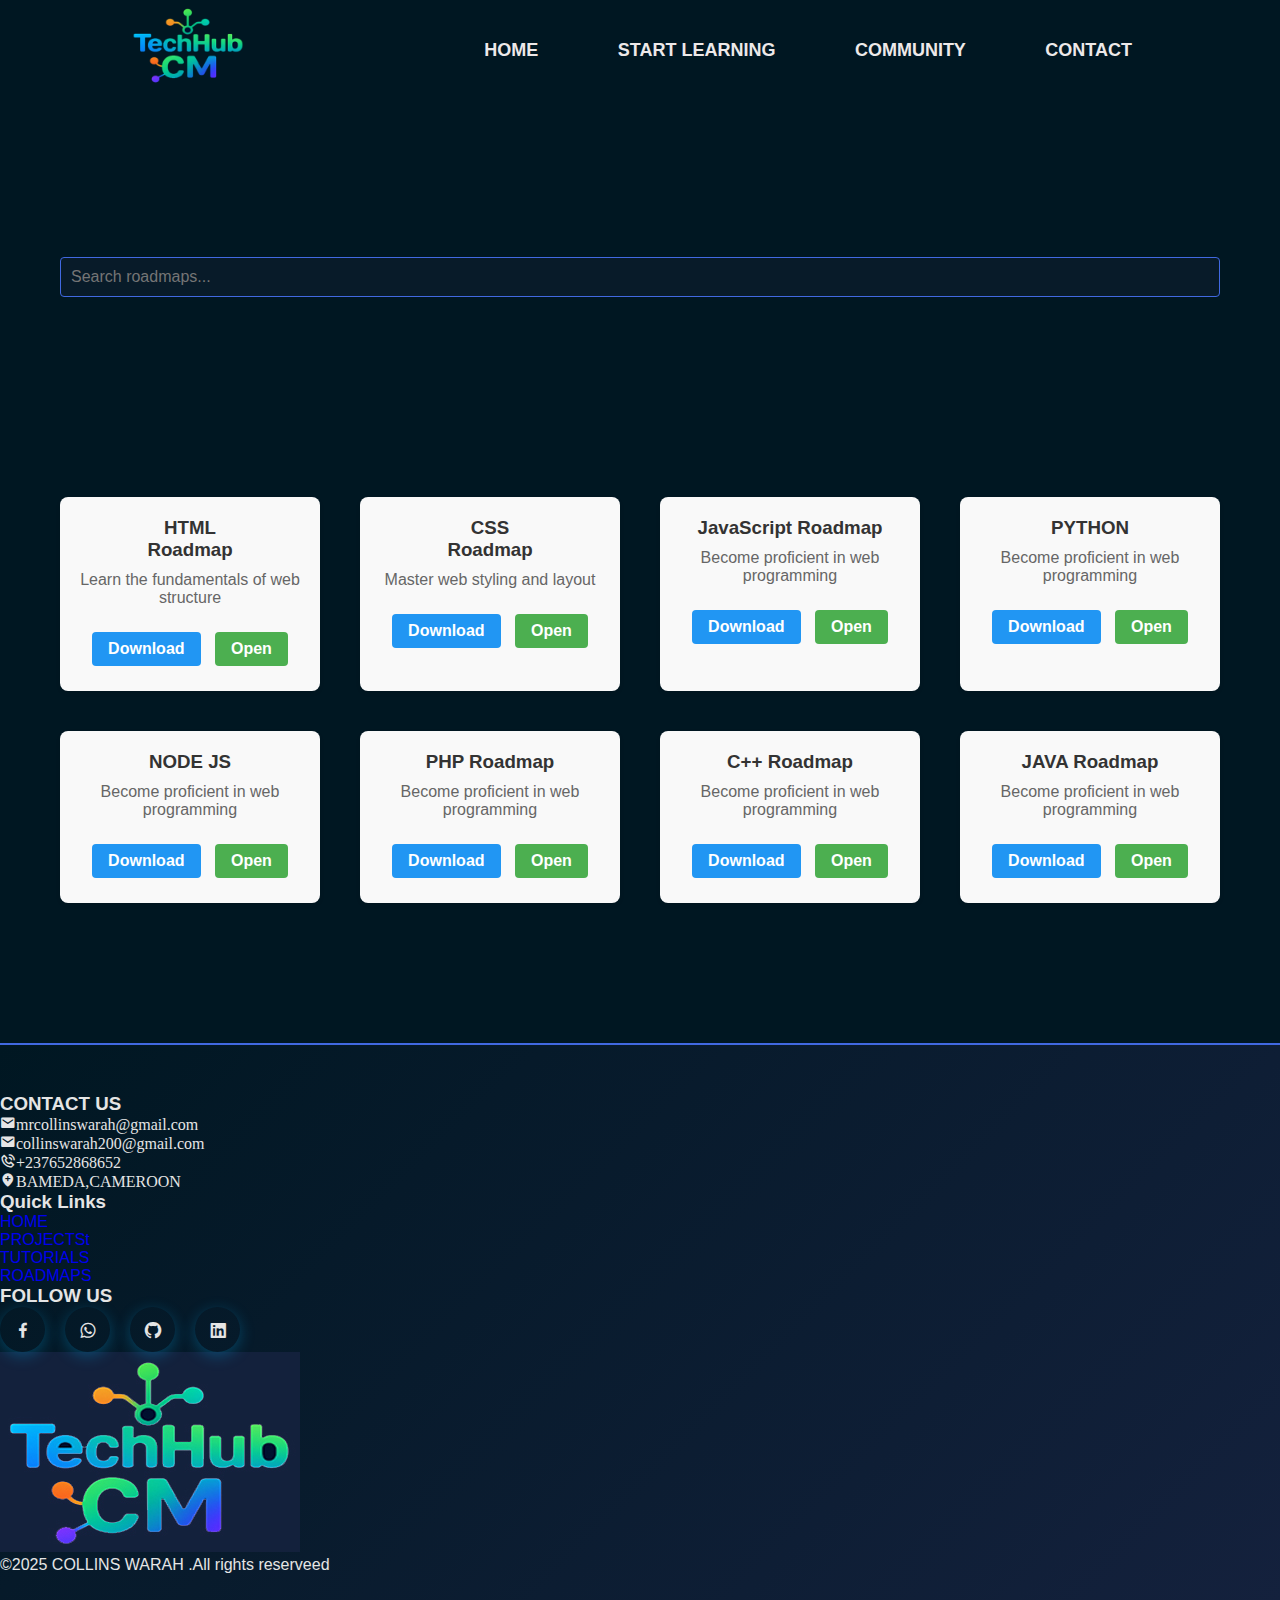
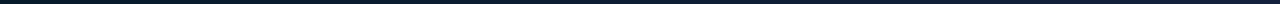
<file: roadmaps.html>
<!DOCTYPE html>
<html lang="en">
<head>
    <meta charset="UTF-8">
    <meta name="viewport" content="width=device-width, initial-scale=1.0">
    <title>Roadmaps - TECH HUB</title>
    <link rel="stylesheet" href="roadmaps.css">
    <link href='https://unpkg.com/boxicons@2.1.4/css/boxicons.min.css' rel='stylesheet'>
</head>
<body>
    <header class="header">
        <a href="index.html" class="logo"><img src="img/Untitled-6.png" height="80px" width="120px" alt=""></a>
        <nav class="navbar">
            <a href="index.html">HOME</a>
            <div class="dropdown">
                <a href="#" class="dropbtn">START LEARNING</a>
                <div class="dropdown-content">
                    <a href="projects.html">PROJECTS</a>
                    <a href="tutorial.html">TUTORIALS</a>
                    <a href="roadmaps.html" class="active">ROADMAPS</a>
                    <a href="ebooks.html">EBOOKS</a>
                </div>
            </div>
            <a href="#" class="button">COMMUNITY</a>
            <a href="#">CONTACT</a>
        </nav>
    </header>

    <section class="roadmaps">
        <div class="container">
            <h1>Learning Roadmaps</h1>
            <div class="search-section">
                <input type="text" id="search-bar" placeholder="Search roadmaps...">
            </div>
            <div id="roadmap-container" class="roadmap-container">
                <div class="roadmap-card">
                    <h3>HTML<br> Roadmap</h3>
                    <p>Learn the fundamentals of web structure</p>
                    <a href="roadmaps/html-roadmap.pdf" class="btn download-btn" download>Download</a>
                    <a href="roadmaps/html-roadmap.pdf" class="btn open-btn" target="_blank">Open</a>
                </div>
                <div class="roadmap-card">
                    <h3>CSS<br> Roadmap</h3>
                    <p>Master web styling and layout</p>
                    <a href="roadmaps/css-roadmap.pdf" class="btn download-btn" download>Download</a>
                    <a href="roadmaps/css-roadmap.pdf" class="btn open-btn" target="_blank">Open</a>
                </div>
                <div class="roadmap-card">
                    <h3>JavaScript Roadmap</h3>
                    <p>Become proficient in web programming</p>
                    <a href="roadmaps/javascript-roadmap.pdf" class="btn download-btn" download>Download</a>
                    <a href="roadmaps/javascript-roadmap.pdf" class="btn open-btn" target="_blank">Open</a>
                </div>
                <div class="roadmap-card">
                    <h3>PYTHON</h3>
                    <p>Become proficient in web programming</p>
                    <a href="Roadmaps/python.pdf " class="btn download-btn" download>Download</a>
                    <a href=" Roadmaps/python.pdf" class="btn open-btn" target="_blank">Open</a>
                </div>
                <div class="roadmap-card">
                    
                    <h3>NODE JS</h3>
                    <p>Become proficient in web programming</p>
                    <a href=" Roadmaps/nodejs.pdf" class="btn download-btn" download>Download</a>
                    <a href=" Roadmaps/nodejs.pdf" class="btn open-btn" target="_blank">Open</a>
                </div>
                <div class="roadmap-card">
                    
                    <h3>PHP Roadmap</h3>
                    <p>Become proficient in web programming</p>
                    <a href="Roadmaps/php.pdf " class="btn download-btn" download>Download</a>
                    <a href="Roadmaps/php.pdf " class="btn open-btn" target="_blank">Open</a>
                </div>
                <div class="roadmap-card">
                    
                    <h3>C++ Roadmap</h3>
                    <p>Become proficient in web programming</p>
                    <a href="Roadmaps/cpp.pdf " class="btn download-btn" download>Download</a>
                    <a href="Roadmaps/cpp.pdf " class="btn open-btn" target="_blank">Open</a>
                </div>
                <div class="roadmap-card">
                    <h3>JAVA Roadmap</h3>
                    <p>Become proficient in web programming</p>
                    <a href="D:\projects\TECH-HUB\Roadmaps\java.pdf" class="btn download-btn" download>Download</a>
                    <a href=" D:\projects\TECH-HUB\Roadmaps\java.pdf" class="btn open-btn" target="_blank">Open</a>
                </div>

                <!-- Add more roadmap cards as needed -->
            </div>
        </div>
    </section>

    <script src="roadmaps.js"></script>
    <footer>
        <div class="container-3">
            <div class="footer-content">
                <h3>CONTACT US</h3>
                <p><i class='bx bxs-envelope' >mrcollinswarah@gmail.com</i></p>
                <p><i class='bx bxs-envelope' >collinswarah200@gmail.com</i></p>
                <p><i class='bx bx-phone-call' >+237652868652</i></p>
                <p><i class='bx bxs-location-plus'>BAMEDA,CAMEROON</i></p>
            </div>
            <div  class="footer-content">
                <h3>Quick Links</h3>
                <ul class="list">
                    <li><a href="#">HOME</a></li>
                    <li><a href="#">PROJECTSt</a></li>
                    <li><a href="#">TUTORIALS</a></li>
                    <li><a href="#">ROADMAPS</a></li>
                </ul>
            </div>
            <div class="footer-content">
                <h3>FOLLOW US</h3>
                <ul class="social-icons">
                <li><a href="#"><i class='bx bxl-facebook' ></i></a></li>
                <li><a href="#"><i class='bx bxl-whatsapp' ></i></a></li>
                <li><a href="#"><i class='bx bxl-github' ></i></a></li>
                <li><a href="#"><i class='bx bxl-linkedin-square'></i></a></li>
                
            </ul>
            <img src=" img/Untitled-12.jpg " alt="">

            </div>
        </div>
        <div class="bottom-bar">
            <p>&COPY;2025 COLLINS WARAH .All rights reserveed</p>
        </div>
</body>
</html>
</file>
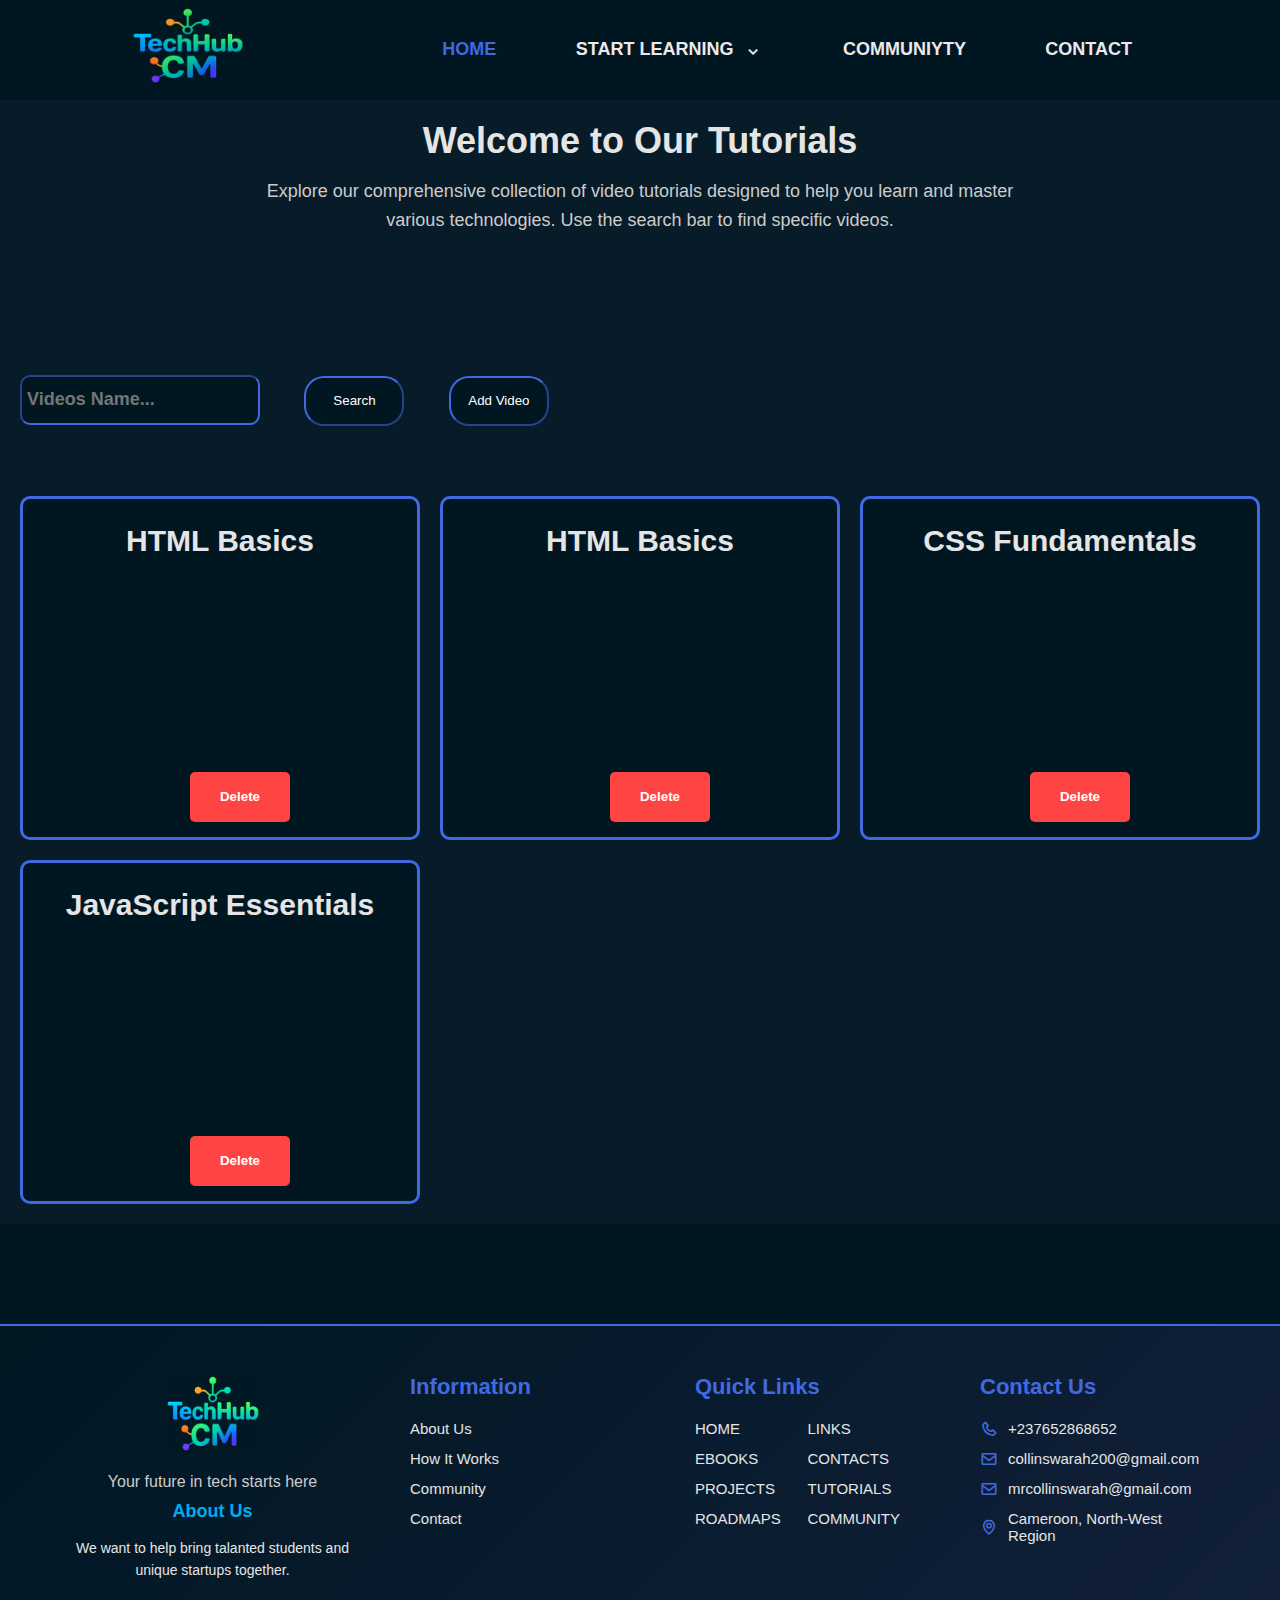
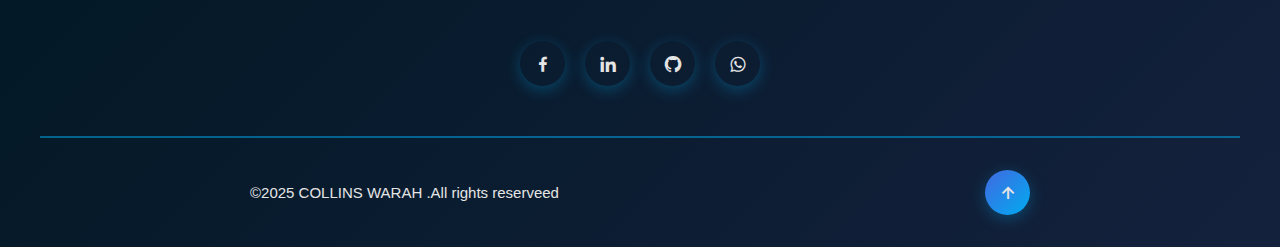
<file: tutorial.html>
<!DOCTYPE html>
<html lang="en">
<head>
    <meta charset="UTF-8">
    <meta name="viewport" content="width=device-width, initial-scale=1.0">
    <title>TECH HUB</title>
    <link rel="stylesheet" href="tutorial.css">
    <link href='https://unpkg.com/boxicons@2.1.4/css/boxicons.min.css' rel='stylesheet'>
    
</head>
<body>
    <header class="header">
        <a href="index.html" class="logo"><img src="img/Untitled-6.png " height="80px" width="120px" alt=""></a>

        <nav class="navbar">
            <a href="index.html" class="active">HOME</a>
            <div class="dropdown">
                <a href="#" class="dropbtn">START LEARNING <i class='bx bx-chevron-down'></i></a>
                <div class="dropdown-content">
                    <a href="projects.html">PROJECTS</a>
                    <a href="tutorial.html">TUTORIALS</a>
                    <a href="roadmaps.html">ROADMAPS</a>
                    <a href="ebooks.html">EBOOKS</a>
                    <a href="links.html">LINKS</a>
                </div>
            </div>
            <a href="login.html">COMMUNIYTY</a>
            <a href="contact.html">CONTACT</a>
            

        </nav>
    </header>
    
  <main>
    <section id="intro-section">
      <h2>Welcome to Our Tutorials</h2>
      <p>Explore our comprehensive collection of video tutorials designed to help you learn and master various technologies. Use the search bar to find specific videos.</p>
    </section>
    <section id="video-section">
      
      
      <div id="video-controls">
        <input type="text" id="search-input" placeholder="Videos Name...">
        <button id="search-btn">Search</button>
        <button id="add-video-btn">Add Video</button>
      </div>
      <div id="video-list"></div>
    </section>
  </main>

  <script src="script.js"></script>

 <footer>
  <div class="footer-main">
    <div class="footer-column logo-col">
      <img src="img/Untitled-6.png" alt="TECH HUB Logo">

      <p>Your future in tech starts here</p>
      <h3>About Us</h3>
      <p>We want to help bring talanted students and unique startups together.</p>
    </div>
    <div class="footer-column info-col">
      <h3>Information</h3>
      <ul>
        <li><a href="#services">About Us</a></li>
        <li><a href="#work">How It Works</a></li>
        <li><a href="#community">Community</a></li>
        <li><a href="contact.html">Contact</a></li>
      </ul>
    </div>
    <div class="footer-column links-col">
      <h3>Quick Links</h3>
      <div class="links-group">
        <ul class="list">
          <li><a href="index.html">HOME</a></li>
          <li><a href="ebooks.html">EBOOKS</a></li>
          <li><a href="projects.html">PROJECTS</a></li>
          <li><a href="roadmaps.html">ROADMAPS</a></li>
        </ul>
        <ul class="list">
          <li><a href="links.html">LINKS</a></li>
          <li><a href="contact.html">CONTACTS</a></li>
          <li><a href="tutorial.html">TUTORIALS</a></li>
          <li><a href="login.html">COMMUNITY</a></li>
        </ul>
      </div>
    </div>
    <div class="footer-column contact-col">
      <h3>Contact Us</h3>
      <p><i class="bx bx-phone"></i> +237652868652</p>
      <p><i class="bx bx-envelope"></i> collinswarah200@gmail.com</p>
      <p><i class="bx bx-envelope"></i> mrcollinswarah@gmail.com</p>
      <p><i class="bx bx-map"></i> Cameroon, North-West Region</p>
    </div>
  </div>
  <div class="footer-social">
    <ul class="social-icons">
      <li><a href="https://www.facebook.com/collins.warah"><i class="bx bxl-facebook"></i></a></li>
      <li><a href="https://plus.google.com/"><i class="bx bxl-linkedin"></i></a></li>
      <li><a href="https://twitter.com/"><i class="bx bxl-github"></i></a></li>
      <li><a href="https://www.instagram.com/"><i class="bx bxl-whatsapp"></i></a></li>
    </ul>
  </div>
  <hr />
  <div class="footer-bottom">
    <p>©2025 COLLINS WARAH .All rights reserveed</p>
    <a href="#" class="back-to-top"><i class="bx bx-up-arrow-alt"></i></a>
  </div>
</footer>

</body>
</html>
</file>
<file: style.css>
*{
    margin: 0;
    padding: 0;
    text-decoration: none;
    box-sizing: border-box;
    font-family: poppins, sans-serif;
}
body {
    background: #001722;
}
.header {
    position: fixed;
    top: 0;
    left: 0;
    width: 100%;
    padding: 10px 10%;
    background: transparent;
    display: flex;
    justify-content: space-between;
    align-items: center;
    z-index: 100;

}

.logo {
    font-size: 35px;
    color: #E5E5E5;
    text-decoration: none;
    font-weight: 800;
}
.navbar a {
    border-radius: 5px;
    color: #ede9e9;  ;
    font-size: 18px;
    font-weight: 700;
    margin-left: 35px;
    transition: .3s;
    text-decoration: none;
}
.navbar a:hover,
.navbar a.active {
    color: royalblue;
}

.home{
    align-items: center;
    background: url("img/Coding.png") no-repeat;
    background-size: 600px 800px;
    background-position: left 750px top 70px;
    background-attachment: fixed;
    height: 100vh;
    display: flex;
    align-items: center;
    padding: 0 7%;
    margin-top: 100px;
   
}
.home-content{
    max-width: 700px;
}
.home-content h1{
    color: #ededed;
    font-size: 66px;
    font-weight: 700;
    text-decoration: none;
    line-height: 1.2;
}
.home-content h3{
    font-size: 42px;
    font-weight: 700;
    text-decoration: none;
    color: #00abf0;
}

.home-content p{
    font-size: 16px;
    color: white;
    font-weight: 700;
    margin: 20px 0 40px;
    
}
.home-content .btn-1{
    width: 345PX;
    height: 50PX;
    display: flex;
    justify-content: space-between;
}
.btn-1 a{
    position: relative;
    width: 150px;
    height: 100%;
    background: #00abf0;
    border: 3px solid #00abf0;
    border-radius: 14px;
    color: #081b29;
    font-size: 20px;
    font-weight: 600;
    text-decoration: none;
    display: inline-flex;
    justify-content: center;
    align-items: center;
    margin-top: 40px;
    cursor: pointer;
    z-index: 1;
    overflow: hidden;
}
.btn-1 a:nth-child(2){
    color: #00abf0;
    background: transparent;
    margin-left: 20px;
}
.btn-1 a:nth-child(2):{
    color: #00abf0;
}
.btn-1 a:hover{
    background: #14213d;
    color: #00abf0;
    transition: .5s;
}
.icon-1{
    position: absolute;
    bottom: -80px;
    width: 250px;
   display: flex;
   justify-content: space-between
}
.icon-1 a{
    position: relative;
    display: inline-flex;
    justify-content: center;
    align-items: center;
    width: 50px;
    height: 50px;
    background:transparent ;
    border: 2px solid #00abf0;
    border-radius: 50%;
    font-size: 20px;
    color:#00abf0;
    text-decoration: none;
    z-index: 1;
    overflow: hidden;
    
    
}
.icon-1 a::before{
    content: "";
    position: absolute;
    top: 0;
    left: 0;
    width:0;
    height: 100%;
    background: #e5e5e5;
    border-radius: 50%;
    z-index: -1;
    transition: .5s;
}
    
.icon-1 a:hover::before{
    color: gold;
    width: 100%;
}
</file>
<file: community.css>
* {
    margin: 0;
    padding: 0;
    text-decoration: none;
    box-sizing: border-box;
    font-family: poppins, sans-serif;
}

body {
    background: #001722;
}

.header {
    position: fixed;
    top: 0;
    left: 0;
    width: 100%;
    padding: 20px 10%;
    background: #001722;
    display: flex;
    justify-content: space-between;
    align-items: center;
    z-index: 100;
    height: 100px;
}

.logo {
    font-size: 35px;
    color: #E5E5E5;
    text-decoration: none;
    font-weight: 800;
}

.navbar a {
    border-radius: 5px;
    color: #ede9e9;
    font-size: 18px;
    font-weight: 700;
    margin-left: 35px;
    transition: .3s;
    text-decoration: none;
    padding: 10px 20px;
}

.navbar a:hover,
.navbar a.active {
    color: royalblue;
}

/* Dropdown styles */
.dropdown {
    position: relative;
    display: inline-block;
}
.navbar .dropbtn i {
    font-size: 20px;
    vertical-align: middle;
    margin-left: 5px;
}

.navbar .dropdown:hover .dropbtn i {
    transform: rotate(180deg);
    transition: transform 0.3s ease;
}
.dropbtn {
    border-radius: 5px;
    color: #ede9e9;
    font-size: 18px;
    font-weight: 700;
    margin-left: 35px;
    transition: .3s;
    text-decoration: none;
    padding: 10px 20px;
    cursor: pointer;
}

.dropdown-content {
    display: none;
    position: absolute;
    background-color: white;
    min-width: 160px;
    box-shadow: 0px 8px 16px 0px rgba(0,0,0,0.2);
    z-index: 1;
}

.dropdown-content a {
    color: black;
    padding: 12px 16px;
    text-decoration: none;
    display: block;
    font-size: 16px;
    font-weight: 400;
    margin-left: 0;
}

.dropdown-content a:hover {
    background-color: #E5E5E5;
}

.dropdown:hover .dropdown-content {
    display: block;
}

.dropdown:hover .dropbtn {
    color: royalblue;
}


.community-container {
    max-width: 1200px;
    margin: 120px auto 50px;
    padding: 0 20px;
}

.community-header {
    text-align: center;
    margin-bottom: 50px;
    background: linear-gradient(135deg, #001722, #081b29);
    padding: 40px 20px;
    border-radius: 15px;
    box-shadow: 0 5px 20px rgba(0,0,0,0.3);
}

.community-header h1 {
    color: #E5E5E5;
    font-size: 50px;
    font-weight: 700;
    margin-bottom: 20px;
    text-shadow: 2px 2px 4px rgba(0,0,0,0.5);
}

.community-header p {
    color: royalblue;
    font-size: 22px;
    font-weight: 500;
    max-width: 800px;
    margin: 0 auto;
    text-shadow: 1px 1px 2px rgba(0,0,0,0.3);
}

.community-image {
    width: 100%;
    max-width: 1000px;
    height: auto;
    margin: 0 auto 50px;
    display: block;
    border-radius: 15px;
    box-shadow: 0 10px 30px rgba(0,0,0,0.5);
    transition: transform 0.3s ease;
}

.community-image:hover {
    transform: scale(1.02);
}

.community-features {
    display: flex;
    flex-wrap: wrap;
    justify-content: center;
    gap: 30px;
    margin-bottom: 50px;
}

.feature-card {
    background: linear-gradient(135deg, #081b29, #0f1419);
    color: #E5E5E5;
    border-radius: 15px;
    width: 350px;
    padding: 25px;
    min-height: 320px;
    box-shadow: 0 5px 15px rgba(0,0,0,0.3);
    transition: all 0.3s ease;
}

.feature-card:hover {
    transform: translateY(-10px) scale(1.05);
    box-shadow: 0 10px 25px rgba(0,0,0,0.5);
}

.feature-card img {
    width: 100%;
    height: 150px;
    object-fit: cover;
    border-radius: 5px;
    margin-bottom: 15px;
}

.feature-card h3 {
    color: royalblue;
    margin: 15px 0;
    font-size: 26px;
    font-weight: 600;
    text-shadow: 1px 1px 2px rgba(0,0,0,0.3);
}

.feature-card p {
    color: #E5E5E5;
    font-size: 16px;
    line-height: 1.6;
    margin-bottom: 20px;
}

.join-button {
    display: block;
    width: 300px;
    margin: 50px auto;
    padding: 18px;
    background: linear-gradient(135deg, #007bff, #0056b3);
    color: white;
    font-size: 22px;
    font-weight: bold;
    text-align: center;
    border-radius: 10px;
    text-decoration: none;
    box-shadow: 0 5px 15px rgba(0,0,0,0.3);
    transition: all 0.3s ease;
}

.join-button:hover {
    background: linear-gradient(135deg, #0056b3, #004085);
    transform: scale(1.05);
    box-shadow: 0 10px 25px rgba(0,0,0,0.5);
}

.discord-section {
    background-color: #081b29;
    border-radius: 10px;
    padding: 40px;
    margin: 50px 0;
    text-align: center;
}

.discord-section h2 {
    color: #E5E5E5;
    font-size: 36px;
    margin-bottom: 20px;
}

.discord-section p {
    color: #E5E5E5;
    font-size: 18px;
    max-width: 800px;
    margin: 0 auto 30px;
}

.discord-button {
    display: inline-block;
    padding: 15px 30px;
    background-color: #5865F2;
    color: white;
    font-size: 20px;
    font-weight: bold;
    text-align: center;
    border-radius: 6px;
    text-decoration: none;
    transition: background-color 0.3s ease, transform 0.2s ease;
}

.discord-button:hover {
    background-color: #4752c4;
    transform: scale(1.05);
}

footer {
    background-color: #14213d;
    background: e0e0e0;
    padding-top: 50px;
    margin-top: 100px;
}

.container {
    width: 1140px;
    margin: auto;
    display: flex;
    justify-content: center;
}

.footer-content {
    width: 34%;
}

h3 {
    font-size: 28px;
    margin-bottom: 15px;
    color: royalblue;
}

.footer-content p {
    width: 360px;
    margin: auto;
    padding: 5px;
    color: #e5e5e5;
}

.footer-content ul {
    text-align: center;

}


.list li {
    width: 100px;
    text-align: center;
    list-style-type: none;
    padding: 7px;
    position: relative;
    color: gold;
}
.list {
    display: grid;
    grid-template-columns: repeat(2, 1fr);
    gap: 5px;
    padding: 0;
    margin: 0;
    max-width: 200px;
    margin-left: -15px;
}


.list li::before {
    content: "";
    position: absolute;
    transform: translate(-50%,-50%);
    left: 50%;
    top: 100%;
    width: 0;
    height: 2px;
    background-color: white;
    transition-duration: 5s;
}

.list a {
    color: #e8f0fe;
    margin-left: 10px;
}

.list li:hover::before {
    width: 70px;
}

.social-icons {
    text-align: center;
    padding: 0;
    margin-left: -250px;
}

.social-icons li {
    display: inline-block;
    text-align: center;
    padding:5px;
}

a {
    text-decoration: none;
}

a:hover {
    color: royalblue;
}

.social-icons i {
    font-size: 35px;
    color: #E5E5E5;
}

.social-icons i:hover {
    color: royalblue;
}

.bottom-bar {
    background: #081b29;
    text-align: center;
    padding: 10px 0;
    margin-top: 50px;
}

.bottom-bar p {
    color: #E5E5E5;
    margin: 0;
    font-size: 20px;
    padding: 7px;
}

/* Responsiveness */
@media (max-width: 768px) {
    .community-container {
        margin: 120px 10px 50px;
        padding: 0 10px;
    }

    .community-header h1 {
        font-size: 36px;
    }

    .community-header p {
        font-size: 18px;
    }

    .community-image {
        max-width: 100%;
    }

    .feature-card {
        width: 100%;
        max-width: 350px;
        min-height: auto;
    }

    .join-button {
        width: 250px;
        font-size: 18px;
    }
}

@media (max-width: 480px) {
    .community-header h1 {
        font-size: 28px;
    }

    .community-header p {
        font-size: 16px;
    }

    .feature-card h3 {
        font-size: 22px;
    }

    .join-button {
        width: 200px;
        font-size: 16px;
        padding: 15px;
    }
}

.footer-content img {
    width: 100px;
    height: auto;


    width: 180px;
    height: 120px;
}

/* Styles for the logged-in community content */
#community-content {
    display: flex;
    flex-direction: column;
    align-items: center;
    justify-content: center;
    background: linear-gradient(135deg, #001722, #081b29);
    padding: 50px;
    border-radius: 15px;
    box-shadow: 0 10px 30px rgba(0,0,0,0.5);
    margin: 50px auto;
    max-width: 600px;
    text-align: center;
}

#community-content h1 {
    color: #E5E5E5;
    font-size: 48px;
    font-weight: 700;
    margin-bottom: 20px;
    text-shadow: 2px 2px 4px rgba(0,0,0,0.5);
}

#community-content p {
    color: royalblue;
    font-size: 24px;
    font-weight: 500;
    margin-bottom: 30px;
    text-shadow: 1px 1px 2px rgba(0,0,0,0.3);
}

#community-content button {
    background: linear-gradient(135deg, #007bff, #0056b3);
    color: white;
    font-size: 20px;
    font-weight: bold;
    padding: 15px 30px;
    border: none;
    border-radius: 10px;
    cursor: pointer;
    box-shadow: 0 5px 15px rgba(0,0,0,0.3);
    transition: all 0.3s ease;
}

#community-content button:hover {
    background: linear-gradient(135deg, #0056b3, #004085);
    transform: scale(1.05);
    box-shadow: 0 10px 25px rgba(0,0,0,0.5);
}
</file>
<file: contact.css>
/* Contact Page Styles */

body {
    background-color: #001722;
    color: #e5e5e5;
    font-family: 'Poppins', sans-serif;
    margin: 0;
    padding: 0;
}

.contact-hero {
    padding: 100px 20px 40px 20px;
    text-align: center;
    margin-top: 100px;
}

.contact-hero h1 {
    font-size: 48px;
    color: royalblue;
    margin-bottom: 10px;
}

.contact-hero p {
    font-size: 20px;
    color: #e5e5e5;
}

.contact-info {
    padding: 40px 20px;
    display: flex;
    justify-content: center;
}

.contact-grid {
    display: flex;
    gap: 40px;
    max-width: 900px;
    flex-wrap: wrap;
    justify-content: center;
}

.contact-card {
    background-color: #081b29;
    border-radius: 10px;
    padding: 30px;
    width: 280px;
    text-align: center;
    box-shadow: 0 0 10px royalblue;
}

.contact-card i {
    font-size: 48px;
    color: royalblue;
    margin-bottom: 15px;
}

.contact-card h3 {
    font-size: 24px;
    margin-bottom: 10px;
    color: royalblue;
}

.contact-card p {
    font-size: 16px;
    color: #e5e5e5;
}

.contact-form-section {
    padding: 40px 20px;
    display: flex;
    justify-content: center;
}

.form-container {
    max-width: 600px;
    width: 100%;
}

.contact-form h2 {
    color: royalblue;
    font-size: 36px;
    margin-bottom: 20px;
    text-align: center;
}

.contact-form .form-group {
    margin-bottom: 20px;
}

.contact-form input,
.contact-form textarea {
    width: 100%;
    padding: 12px 15px;
    border-radius: 8px;
    border: none;
    font-size: 16px;
    resize: none;
}

.contact-form input:focus,
.contact-form textarea:focus {
    outline: 2px solid royalblue;
}

.submit-btn {
    background-color: royalblue;
    color: #e5e5e5;
    border: none;
    padding: 15px 30px;
    font-size: 18px;
    font-weight: 700;
    border-radius: 8px;
    cursor: pointer;
    width: 100%;
    transition: background-color 0.3s ease;
    margin-left: -8px;
}

.submit-btn:hover {
    background-color: #00abf0;
}

.social-media {
    padding: 40px 20px;
    text-align: center;
    
}

.social-media h2 {
    color: royalblue;
    font-size: 36px;
    margin-bottom: 10px;
}

.social-media p {
    color: #e5e5e5;
    font-size: 18px;
    margin-bottom: 30px;
}

.social-icons-large {
    display: flex;
    justify-content: center;
    gap: 30px;
    flex-wrap: wrap;
}

.social-icon {
    display: flex;
    flex-direction: column;
    align-items: center;
    color: #e5e5e5;
    text-decoration: none;
    font-size: 14px;
    width: 100px;
    transition: color 0.3s ease;
}

.social-icon i {
    font-size: 48px;
    margin-bottom: 8px;
    color: royalblue;
    transition: color 0.3s ease;
}

.social-icon:hover,
.social-icon:hover i {
    color: #00abf0;
}

@media (max-width: 768px) {
    .contact-info {
        flex-direction: column;
        align-items: center;
    }
    .contact-grid {
        flex-direction: column;
        max-width: 100%;
    }
    .contact-card {
        width: 90%;
        margin-bottom: 20px;
    }
    .social-icons-large {
        gap: 20px;
    }
}
</file>
<file: ebooks.css>
*{
    margin: 0;
    padding: 0;
    text-decoration: none;
    box-sizing: border-box;
    font-family: poppins, sans-serif;
}
body {
    background: #001722;
}
.header {
    position: fixed;
    top: 0;
    left: 0;
    width: 100%;
    padding: 20px 10%;
    background:#001722;
    display: flex;
    justify-content: space-between;
    align-items: center;
    z-index: 100;
    height: 100PX;

}

.logo {
    font-size: 35px;
    color: #E5E5E5;
    text-decoration: none;
    font-weight: 800;
}
.navbar a {
    border-radius: 5px;
    color: #ede9e9;
    font-size: 18px;
    font-weight: 700;
    margin-left: 35px;
    transition: .3s;
    text-decoration: none;
    padding: 10px 20px;
}
.navbar a:hover,
.navbar a.active {
    color: royalblue;
}

/* Dropdown styles */
.dropdown {
    position: relative;
    display: inline-block;
}

.dropbtn {
    border-radius: 5px;
    color: #ede9e9;
    font-size: 18px;
    font-weight: 700;
    margin-left: 35px;
    transition: .3s;
    text-decoration: none;
    padding: 10px 20px;
    cursor: pointer;
}

.dropdown-content {
    display: none;
    position: absolute;
    background-color: white;
    min-width: 160px;
    box-shadow: 0px 8px 16px 0px rgba(0,0,0,0.2);
    z-index: 1;
}

.dropdown-content a {
    color: black;
    padding: 12px 16px;
    text-decoration: none;
    display: block;
    font-size: 16px;
    font-weight: 400;
    margin-left: 0;
}

.dropdown-content a:hover {
    background-color: #E5E5E5;
}

.dropdown:hover .dropdown-content {
    display: block;
}

.dropdown:hover .dropbtn {
    color: royalblue;
}


.container {
    background-color:#001722;
    padding: 20px;
    margin-top: 100px;
    border-radius: 10px;
}

.ebooks {
    padding: 20px;
}

#search-bar {
    width: 100%;
    padding: 10px;
    font-size: 16px;
    border-radius: 5px;
    margin-bottom: 20px;
    border: 2px solid royalblue;
    margin-top: 50px;
    background-color: #001722;
}

.ebook-container {
    display: grid;
    grid-template-columns: repeat(auto-fill, minmax(250px, 1fr));
    gap: 20px;
    padding: 20px;
}
.container h1{
    color: #e5e5e5;
    padding: 10 20px;
    margin-left: 300px;
    font-size: 50px;
    font-weight: 700;
}

.ebook-card {
    background-color: #14213d;
    border-radius: 10px;
    padding: 20px;
    display: flex;
    flex-direction: column;
    justify-content: space-between;
    border: 2px solid royalblue;
    margin-top: 30px;
}
.ebook-card:hover{
    background-color: black;
}

.ebook-card h3 {
    margin-top: 0;
    color: royalblue;
}

.ebook-card p {
    color: white;
}

.download-btn, .open-btn {
    display: inline-block;
    padding: 10px;
    margin-top: 10px;
    text-decoration: none;
    color: #fff;
    border-radius: 5px;
    text-align: center;
}

.download-btn {
    background-color: #4CAF50;
}

.open-btn {
    background-color: #008CBA;
}


#upload-btn:hover {
    background-color: #4169e1;
}
footer{
    background-color: #14213d;
    background: e0e0e0;
    padding-top: 50px;
    margin-top: 100px;
}
.container-1{
    width: 1140px;
    margin: auto;
    display: flex;
    justify-content: center;
}
.footer-content{
    width: 34%;
}
h3 {
    font-size: 28px;
    margin-bottom: 15px;
    color: royalblue;
}
.footer-content p{
    width: 360px;
    margin: auto;
    padding: 5px;
    color: #e5e5e5;
}
.footer-content ul{
    text-align: center;
}
.list li{
    width: 100px;
    text-align: center;
    list-style-type: none;
    padding: 7px;
    position: relative;
    color: gold;
}
.list li::before{
    content: "";
    position: absolute;
    transform: translate(-50%,-50%);
    left: 50%;
    top: 100%;
    width: 0;
    height: 2px;
    background-color: white;
    transition-duration: 5s;
}
.list a{
    color: #e8f0fe;
    margin-left: 10px;
}
.list li:hover::before{
    width: 70px;
}
.social-icons{
    text-align: center;
    padding: 0;
    margin-left: -250px;
    
}
.social-icons li{
    display: inline-block;
    text-align: center;
    padding:5px;
}
a{
    text-decoration: none;
}
a:hover{
    color: royalblue;
}
.social-icons i{
    font-size: 35px;
    color: #E5E5E5;
}
.social-icons i:hover{
    color: royalblue;
}
.bottom-bar{
    background: #081b29;
    text-align: center;
    padding: 10px 0;
    margin-top: 50px;
}
.bottom-bar p{
    color: #E5E5E5;
    margin: 0;
    font-size: 20px;
    padding: 7px;
}
.footer-content img{
    width: 100px;
    height: auto;
    margin-left: ;
    
    width: 180px;
    height: 120px;

    
    
}
</file>
<file: links.css>
* {
    margin: 0;
    padding: 0;
    text-decoration: none;
    box-sizing: border-box;
    font-family: poppins, sans-serif;
}

body {
    background: #001722;
    color: #e5e5e5;
}
.header {
    position: fixed;
    top: 0;
    left: 0;
    width: 100%;
    padding: 20px 10%;
    background: #001722;
    display: flex;
    justify-content: space-between;
    align-items: center;
    z-index: 100;
    height: 100px;
}

.logo {
    font-size: 35px;
    color: #E5E5E5;
    text-decoration: none;
    font-weight: 800;
}

.navbar a {
    border-radius: 5px;
    color: #ede9e9;
    font-size: 18px;
    font-weight: 700;
    margin-left: 35px;
    transition: .3s;
    text-decoration: none;
    padding: 10px 20px;
}

.navbar a:hover,
.navbar a.active {
    color: royalblue;
}

/* Dropdown styles */
.dropdown {
    position: relative;
    display: inline-block;
}
.navbar .dropbtn i {
    font-size: 20px;
    vertical-align: middle;
    margin-left: 5px;
}

.navbar .dropdown:hover .dropbtn i {
    transform: rotate(180deg);
    transition: transform 0.3s ease;
}
.dropbtn {
    border-radius: 5px;
    color: #ede9e9;
    font-size: 18px;
    font-weight: 700;
    margin-left: 35px;
    transition: .3s;
    text-decoration: none;
    padding: 10px 20px;
    cursor: pointer;
}

.dropdown-content {
    display: none;
    position: absolute;
    background-color: white;
    min-width: 160px;
    box-shadow: 0px 8px 16px 0px rgba(0,0,0,0.2);
    z-index: 1;
}

.dropdown-content a {
    color: black;
    padding: 12px 16px;
    text-decoration: none;
    display: block;
    font-size: 16px;
    font-weight: 400;
    margin-left: 0;
}

.dropdown-content a:hover {
    background-color: #E5E5E5;
}

.dropdown:hover .dropdown-content {
    display: block;
}

.dropdown:hover .dropbtn {
    color: royalblue;
}

.links-section {
    margin-top: 120px;
    padding: 50px 10%;
    text-align: center;
}

.links-section h1 {
    font-size: 48px;
    color: #e5e5e5;
    margin-bottom: 20px;
}

.links-section p {
    font-size: 20px;
    color: royalblue;
    margin-bottom: 50px;
}

.form-container {
    background: linear-gradient(135deg, #081b29, #0f1419);
    border-radius: 15px;
    padding: 40px;
    margin-bottom: 50px;
    box-shadow: 0 5px 15px rgba(0,0,0,0.3);
    max-width: 600px;
    margin-left: auto;
    margin-right: auto;
}

.form-container h2 {
    color: royalblue;
    margin-bottom: 30px;
    font-size: 32px;
}

.form-group {
    margin-bottom: 20px;
    text-align: left;
}

.form-group label {
    display: block;
    margin-bottom: 5px;
    color: #e5e5e5;
    font-weight: 600;
}

.form-group input,
.form-group textarea,
.form-group select {
    width: 100%;
    padding: 12px;
    border: 2px solid #333;
    border-radius: 8px;
    background: #001722;
    color: #e5e5e5;
    font-size: 16px;
    transition: border-color 0.3s;
}

.form-group input:focus,
.form-group textarea:focus,
.form-group select:focus {
    outline: none;
    border-color: royalblue;
}

.form-group textarea {
    resize: vertical;
    min-height: 100px;
}

.submit-btn {
    background: linear-gradient(135deg, #007bff, #0056b3);
    color: white;
    border: none;
    padding: 15px 30px;
    border-radius: 8px;
    font-size: 18px;
    font-weight: 700;
    cursor: pointer;
    transition: all 0.3s ease;
}

.submit-btn:hover {
    background: linear-gradient(135deg, #0056b3, #004085);
    transform: scale(1.05);
}

.filter-buttons {
    display: flex;
    justify-content: center;
    gap: 10px;
    margin-bottom: 40px;
    flex-wrap: wrap;
}

.filter-btn {
    padding: 10px 20px;
    background: #081b29;
    color: #e5e5e5;
    border: 2px solid #333;
    border-radius: 8px;
    cursor: pointer;
    transition: all 0.3s ease;
    font-size: 16px;
}

.filter-btn:hover,
.filter-btn.active {
    background: royalblue;
    border-color: royalblue;
}

#links-container {
    display: grid;
    grid-template-columns: repeat(auto-fill, minmax(350px, 1fr));
    gap: 30px;
    margin-top: 40px;
}

.link-card {
    background: linear-gradient(135deg, #081b29, #0f1419);
    border-radius: 15px;
    padding: 25px;
    box-shadow: 0 5px 15px rgba(0,0,0,0.3);
    transition: all 0.3s ease;
    text-align: left;
}

.link-card:hover {
    transform: translateY(-5px);
    box-shadow: 0 10px 25px rgba(0,0,0,0.5);
}

.link-card h3 {
    color: royalblue;
    margin-bottom: 10px;
    font-size: 24px;
}

.link-card p {
    color: #e5e5e5;
    margin-bottom: 15px;
    line-height: 1.6;
}

.link-card .category {
    display: inline-block;
    background: #333;
    color: #e5e5e5;
    padding: 5px 10px;
    border-radius: 5px;
    font-size: 14px;
    margin-bottom: 15px;
}

.link-card a {
    display: inline-block;
    background: linear-gradient(135deg, #007bff, #0056b3);
    color: white;
    padding: 10px 20px;
    border-radius: 8px;
    text-decoration: none;
    font-weight: 600;
    transition: all 0.3s ease;
}

.link-card a:hover {
    background: linear-gradient(135deg, #0056b3, #004085);
    transform: scale(1.05);
}

.delete-btn {
    background-color: #dc3545;
    color: white;
    border: none;
    padding: 8px 15px;
    border-radius: 8px;
    font-weight: 600;
    cursor: pointer;
    margin-left: 10px;
    transition: background-color 0.3s ease;
}

.delete-btn:hover {
    background-color: #a71d2a;
}

footer {
  background: linear-gradient(135deg, #001722 0%, #14213d 100%);
  color: #E5E5E5;
  padding: 50px 0 30px 0;
  font-family: poppins, sans-serif;
  margin-top: 100px;
  position: relative;
  overflow: hidden;
}

footer::before {
  content: '';
  position: absolute;
  top: 0;
  left: 0;
  right: 0;
  height: 2px;
  background: linear-gradient(90deg, royalblue);
}

.footer-main {
  display: flex;
  justify-content: space-between;
  max-width: 1200px;
  margin: 0 auto;
  padding: 0 20px;
  flex-wrap: wrap;
  gap: 30px;
  position: relative;
  z-index: 1;
}

.footer-column {
  flex: 1 1 250px;
  min-width: 250px;
  padding: 0 15px;
}

.footer-column.logo-col {
  flex: 1 1 300px;
  text-align: center;
}

.footer-column.logo-col img {
  width: 100px;
  height: 80px;
  margin-bottom: 15px;
  filter: brightness(1.1);
  transition: transform 0.3s ease;
}

.footer-column.logo-col img:hover {
  transform: scale(1.05);
}

.footer-column.logo-col p {
  color: #cccccc;
  font-size: 16px;
  margin-bottom: 10px;
}
.footer-column.logo-col h3 {
  color: #00abf0;
  font-size: 18px;
  margin-bottom: 15px;
  font-weight: 600;
}

.footer-column.logo-col p:last-child {
  color: #E5E5E5;
  font-size: 14px;
  line-height: 1.6;
}

.footer-column h3 {
  color: royalblue;
  font-size: 22px;
  margin-bottom: 20px;
  font-weight: 700;
  position: relative;
}

.footer-column h3::after {
  content: '';
  position: absolute;
  bottom: -5px;
  left: 0;
  width: 50px;
  height: 2px;
  
}

.footer-column ul {
  list-style: none;
  padding: 0;
  margin: 0;
}

.footer-column ul li {
  margin-bottom: 12px;
}

.footer-column ul li a {
  color: #E5E5E5;
  font-size: 15px;
  text-decoration: none;
  transition: all 0.3s ease;
  position: relative;
  display: inline-block;
}

.footer-column ul li a::before {
  content: '';
  position: absolute;
  bottom: -2px;
  left: 0;
  width: 0;
  height: 2px;
  background: linear-gradient(90deg, royalblue, #00abf0);
  transition: width 0.3s ease;
}

.footer-column ul li a:hover {
  color: #00abf0;
  transform: translateX(5px);
}

.footer-column ul li a:hover::before {
  width: 100%;
}

.footer-column.contact-col p {
  color: #E5E5E5;
  font-size: 15px;
  margin-bottom: 12px;
  display: flex;
  align-items: center;
  transition: color 0.3s ease;
}

.footer-column.contact-col p:hover {
  color: #00abf0;
}

.footer-column.contact-col p i {
  margin-right: 10px;
  color: royalblue;
  font-size: 18px;
  transition: transform 0.3s ease;
}

.footer-column.contact-col p:hover i {
  transform: scale(1.1);
}

.links-group {
  display: flex;
  gap: 0px;
}

.links-group .list {
  flex: 1;
}

.footer-social {
  max-width: 1200px;
  margin: 30px auto 0;
  padding: 20px;
  display: flex;
  justify-content: center;
  align-items: center;
  position: relative;
  z-index: 1;
}

.social-icons {
  list-style: none;
  padding: 0;
  margin: 0;
  display: flex;
  gap: 20px;
}

.social-icons li a {
  display: inline-flex;
  justify-content: center;
  align-items: center;
  width: 45px;
  height: 45px;
  border-radius: 50%;
  color: #E5E5E5;
  font-size: 20px;
  transition: all 0.3s ease;
  box-shadow: 0 4px 15px rgba(0, 171, 240, 0.3);
  position: relative;
  overflow: hidden;
}

.social-icons li a::before {
  content: '';
  position: absolute;
  top: 0;
  left: 0;
  right: 0;
  bottom: 0;
  border-radius: 50%;
  opacity: 0;
  transition: opacity 0.3s ease;
}

.social-icons li a:hover::before {
  opacity: 1;
}

.social-icons li a:hover {
  transform: translateY(-5px) scale(1.1);
  box-shadow: 0 8px 25px rgba(0, 171, 240, 0.5);
}

hr {
  border: 0;
  border-top: 2px solid #00abf0;
  margin: 30px auto;
  max-width: 1200px;
  opacity: 0.5;
}

.footer-bottom {
  max-width: 1200px;
  padding: 2px;
  display: flex;
  justify-content: space-between;
  align-items: center;
  flex-wrap: wrap;
  gap: 20px;
  color: #E5E5E5;
  font-size: 15px;
  position: relative;
  z-index: 1;
  margin: 2px 10px;
  
}

.footer-bottom p {
  margin: 0;
  font-weight: 500;
  margin-left: 40%;
}

.back-to-top {
  background: linear-gradient(135deg, royalblue, #00abf0);
  color: #E5E5E5;
  width: 45px;
  height: 45px;
  border-radius: 50%;
  display: inline-flex;
  justify-content: center;
  align-items: center;
  font-size: 22px;
  text-decoration: none;
  transition: all 0.3s ease;
  box-shadow: 0 4px 15px rgba(0, 171, 240, 0.3);
  position: relative;
  overflow: hidden;
}

.back-to-top::before {
  content: '';
  position: absolute;
  top: 0;
  left: 0;
  right: 0;
  bottom: 0;
  border-radius: 50%;
  opacity: 0;
  transition: opacity 0.3s ease;
}

.back-to-top:hover::before {
  opacity: 1;
}

.back-to-top:hover {
  transform: translateY(-5px) scale(1.1);
  box-shadow: 0 8px 25px rgba(0, 171, 240, 0.5);
}
</file>
<file: login.css>
*{
    margin: 0;
    padding: 0;
    text-decoration: none;
    box-sizing: border-box;
    font-family: poppins, sans-serif;
}
body {
    background: #001722;
}
.header {
    position: fixed;
    top: 0;
    left: 0;
    width: 100%;
    padding: 20px 10%;
    background: #001722;
    display: flex;
    justify-content: space-between;
    align-items: center;
    z-index: 100;
    height: 100PX;

}

.logo {
    font-size: 35px;
    color: #E5E5E5;
    text-decoration: none;
    font-weight: 800;
}
.navbar a {
    border-radius: 5px;
    color: #ede9e9;
    font-size: 18px;
    font-weight: 700;
    margin-left: 35px;
    transition: .3s;
    text-decoration: none;
    padding: 10px 20px;
}
.navbar a:hover,
.navbar a.active {
    color: royalblue;
}

/* Dropdown styles */
.dropdown {
    position: relative;
    display: inline-block;
}
.navbar .dropbtn i {
    font-size: 20px;
    vertical-align: middle;
    margin-left: 5px;
}

.navbar .dropdown:hover .dropbtn i {
    transform: rotate(180deg);
    transition: transform 0.3s ease;
}
.navbar .dropbtn i {
    font-size: 20px;
    vertical-align: middle;
    margin-left: 5px;
}

.navbar .dropdown:hover .dropbtn i {
    transform: rotate(180deg);
    transition: transform 0.3s ease;
}
.dropbtn {
    border-radius: 5px;
    color: #ede9e9;
    font-size: 18px;
    font-weight: 700;
    margin-left: 35px;
    transition: .3s;
    text-decoration: none;
    padding: 10px 20px;
    cursor: pointer;
}

.dropdown-content {
    display: none;
    position: absolute;
    background-color: white;
    min-width: 160px;
    box-shadow: 0px 8px 16px 0px rgba(0,0,0,0.2);
    z-index: 1;
}

.dropdown-content a {
    color: black;
    padding: 12px 16px;
    text-decoration: none;
    display: block;
    font-size: 16px;
    font-weight: 400;
    margin-left: 0;
}

.dropdown-content a:hover {
    background-color: #E5E5E5;
}

.dropdown:hover .dropdown-content {
    display: block;
}

.dropdown:hover .dropbtn {
    color: royalblue;
}



.home {
    height: 100vh;
    display: flex;
    align-items: center;
    padding: 0 10%;
    background: url("img/Coding.png") no-repeat;
    background-size: cover;
    background-position: center;
    margin-top:  300px;

}

.login-container {
    max-width: 500px;
    margin: 0 auto;
    padding: 40px;
    background: rgba(0, 0, 0, 0.7);
    border-radius: 10px;
}

.login-container h1 {
    font-size: 52px;
    margin-bottom: 20px;
    text-align: center;
    color: #e5e5e5;
}

.login-container p {
    font-size: 16px;
    margin-bottom: 30px;
    text-align: center;
    color: #00abf0;
}

.form-group {
    margin-bottom: 20px;
}

.form-group label {
    display: block;
    margin-bottom: 5px;
    font-size: 16px;
    color: #E5E5E5;
}

.form-group input {
    width: 100%;
    padding: 10px;
    font-size: 16px;
    background: rgba(255, 255, 255, 0.1);
    border: 1px solid #00abf0;
    border-radius: 5px;
    color: #ededed;
}

.login-button {
    width: 100%;
    padding: 10px;
    font-size: 18px;
    background: royalblue;
    border: none;
    border-radius: 5px;
    color: #081b29;
    cursor: pointer;
    transition: .3s;
}

.login-button:hover {
    background: #ededed;
}

.signup-link {
    margin-top: 20px;
    text-align: center;
}

.signup-link a {
    color: #00abf0;
    text-decoration: none;
}

.signup-link a:hover {
    text-decoration: underline;
}
footer{
    background-color: #14213d;
    background: e0e0e0;
    padding-top: 50px;
    margin-top: 100px;
}
.container{
    width: 1140px;
    margin: auto;
    display: flex;
    justify-content: center;
}
.footer-content{
    width: 34%;
}
h3 {
    font-size: 28px;
    margin-bottom: 15px;
    color: royalblue;
}
.footer-content p{
    width: 360px;
    margin: auto;
    padding: 5px;
    color: #e5e5e5;
}
.footer-content ul{
    text-align: center;
}
.list li{
    width: 100px;
    text-align: center;
    list-style-type: none;
    padding: 7px;
    position: relative;
    color: gold;
}
.list li::before{
    content: "";
    position: absolute;
    transform: translate(-50%,-50%);
    left: 50%;
    top: 100%;
    width: 0;
    height: 2px;
    background-color: white;
    transition-duration: 5s;
}
.list {
    display: grid;
    grid-template-columns: repeat(2, 1fr);
    gap: 5px;
    padding: 0;
    margin: 0;
    max-width: 200px;
    margin-left: -15px;
}

.list a{
    color: #e8f0fe;
    margin-left: 10px;
}
.list li:hover::before{
    width: 70px;
}
.social-icons{
    text-align: center;
    padding: 0;
    margin-left: -250px;
    
}
.social-icons li{
    display: inline-block;
    text-align: center;
    padding:5px;
}
a{
    text-decoration: none;
}
a:hover{
    color: royalblue;
}
.social-icons i{
    font-size: 35px;
    color: #E5E5E5;
}
.social-icons i:hover{
    color: royalblue;
}
.bottom-bar{
    background: #081b29;
    text-align: center;
    padding: 10px 0;
    margin-top: 50px;
}
.bottom-bar p{
    color: #E5E5E5;
    margin: 0;
    font-size: 20px;
    padding: 7px;
}
.footer-content img{
    width: 100px;
    height: auto;
    margin-left: ;
    
    width: 180px;
    height: 120px;

    
    
}
</file>
<file: projects.css>
.container {
    max-width: 1200px;
    margin: 0 auto;
    padding: 20px;
}

.category-buttons {
    display: flex;
    justify-content: center;
    margin-bottom: 20px;
}

.category-btn {
    background-color: #f0f0f0;
    border: none;
    padding: 10px 20px;
    margin: 0 5px;
    cursor: pointer;
    transition: background-color 0.3s;
}

.category-btn.active {
    background-color: #007bff;
    color: white;
}

#projects-container {
    display: flex;
    flex-wrap: wrap;
    justify-content: space-between;
    gap: 20px;
}

.project {
    flex-basis: calc(25% - 20px);
    max-width: calc(25% - 20px);
    background: #f5f5f5;
    border-radius: 8px;
    padding: 20px;
    box-shadow: 0 2px 5px rgba(0,0,0,0.1);
    transition: all 0.3s ease;
    display: flex;
    flex-direction: column;
    position: relative;
    height: 250px;
    overflow: hidden;
}

.project h2 {
    margin-top: 0;
    color: #333;
    font-size: 18px;
}

.project-preview {
    flex-grow: 1;
    margin-bottom: 15px;
}

.project-full-content {
    display: none;
    position: fixed;
    top: 50%;
    left: 50%;
    transform: translate(-50%, -50%);
    width: 80%;
    max-width: 800px;
    max-height: 80vh;
    overflow-y: auto;
    background: #ffffff;
    padding: 30px;
    border-radius: 8px;
    box-shadow: 0 4px 8px rgba(0,0,0,0.1);
    z-index: 1000;
}

.close-content {
    position: absolute;
    top: 10px;
    right: 15px;
    font-size: 28px;
    font-weight: bold;
    cursor: pointer;
    color: #aaa;
}

.close-content:hover,
.close-content:focus {
    color: #000;
    text-decoration: none;
    cursor: pointer;
}

.project-toggle {
    display: none;
}

.view-more {
    position: absolute;
    bottom: 20px;
    left: 20px;
    background-color: #007bff;
    color: white;
    border: none;
    padding: 8px 12px;
    border-radius: 5px;
    cursor: pointer;
    transition: background-color 0.3s ease;
}

.view-more:hover {
    background-color: #0056b3;
}

.project-toggle:checked ~ .project-full-content {
    display: block;
}

.project-toggle:checked ~ .view-more {
    position: fixed;
    top: 20px;
    right: 20px;
    left: auto;
    bottom: auto;
    z-index: 1001;
}

.project-toggle:checked ~ .view-more::after {
    content: 'Close';
}

.project-toggle:not(:checked) ~ .view-more::after {
    content: 'View More';
}

.submit-btn {
    display: block;
    width: 200px;
    margin: 20px auto;
    padding: 10px;
    background-color: #28a745;
    color: white;
    text-align: center;
    text-decoration: none;
    border-radius: 5px;
    transition: background-color 0.3s;
}

.submit-btn:hover {
    background-color: #218838;
}

#submit-modal {
    display: none;
    position: fixed;
    top: 0;
    left: 0;
    width: 100%;
    height: 100%;
    background-color: rgba(0,0,0,0.5);
    z-index: 1000;
}

#submit-modal:target {
    display: flex;
    justify-content: center;
    align-items: center;
}

.modal-content {
    background-color: #fff;
    padding: 20px;
    border-radius: 8px;
    width: 80%;
    max-width: 500px;
}

#submit-form {
    display: flex;
    flex-direction: column;
}

#submit-form label {
    margin-top: 10px;
}

#submit-form input,
#submit-form textarea,
#submit-form select {
    margin-top: 5px;
    padding: 8px;
    border: 1px solid #ddd;
    border-radius: 4px;
}

#submit-form button {
    margin-top: 20px;
    padding: 10px;
    background-color: #007bff;
    color: white;
    border: none;
    border-radius: 5px;
    cursor: pointer;
}

#submit-form button:hover {
    background-color: #0056b3;
}

.close {
    float: right;
    font-size: 28px;
    font-weight: bold;
    cursor: pointer;
}

@media (max-width: 1200px) {
    .project {
        flex-basis: calc(33.333% - 20px);
        max-width: calc(33.333% - 20px);
    }
}

@media (max-width: 900px) {
    .project {
        flex-basis: calc(50% - 20px);
        max-width: calc(50% - 20px);
    }
}

@media (max-width: 600px) {
    .project {
        flex-basis: 100%;
        max-width: 100%;
    }
}
</file>
<file: roadmaps.css>
*{
    margin: 0;
    padding: 0;
    text-decoration: none;
    box-sizing: border-box;
    font-family: poppins, sans-serif;
}
body {
    background: #001722;
}
.header {
    position: fixed;
    top: 0;
    left: 0;
    width: 100%;
    padding: 20px 10%;
    background: #001722;
    display: flex;
    justify-content: space-between;
    align-items: center;
    z-index: 100;
    height: 100PX;

}

.logo {
    font-size: 35px;
    color: #E5E5E5;
    text-decoration: none;
    font-weight: 800;
}
.navbar a {
    border-radius: 5px;
    color: #ede9e9;
    font-size: 18px;
    font-weight: 700;
    margin-left: 35px;
    transition: .3s;
    text-decoration: none;
    padding: 10px 20px;
}
.navbar a:hover,
.navbar a.active {
    color: royalblue;
}

/* Dropdown styles */
.dropdown {
    position: relative;
    display: inline-block;
}

.dropbtn {
    border-radius: 5px;
    color: #ede9e9;
    font-size: 18px;
    font-weight: 700;
    margin-left: 35px;
    transition: .3s;
    text-decoration: none;
    padding: 10px 20px;
    cursor: pointer;
}

.dropdown-content {
    display: none;
    position: absolute;
    background-color: white;
    min-width: 160px;
    box-shadow: 0px 8px 16px 0px rgba(0,0,0,0.2);
    z-index: 1;
}

.dropdown-content a {
    color: black;
    padding: 12px 16px;
    text-decoration: none;
    display: block;
    font-size: 16px;
    font-weight: 400;
    margin-left: 0;
}

.dropdown-content a:hover {
    background-color: #E5E5E5;
}

.dropdown:hover .dropdown-content {
    display: block;
}

.dropdown:hover .dropbtn {
    color: royalblue;
}

.roadmaps {
    padding: 40px 0;
}

.container {
    max-width: 1200px;
    margin: 0 auto;
    padding: 0 20px;
}

h1 {
    text-align: center;
    margin-bottom: 30px;
    color: #E5E5E5;
}

.search-section {
    margin-bottom: 30px;
}

#search-bar {
    width: 100%;
    padding: 10px;
    font-size: 16px;
    border: 1px solid royalblue;
    border-radius: 4px;
    background-color: #081b29;
    margin-top: 150px;
    color: #ede9e9;
}

.roadmap-container {
    display: grid;
    grid-template-columns: repeat(auto-fill, minmax(250px, 1fr));
    gap: 40px;
    margin-top: 200px;
}

.roadmap-card {
    background-color: #f9f9f9;
    border-radius: 8px;
    padding: 20px;
    box-shadow: 0 2px 4px rgba(0, 0, 0, 0.1);
    text-align: center;
}

.roadmap-image {
    height: 150px;
    background-size: cover;
    background-position: center;
    border-radius: 8px;
    margin-bottom: 15px;
}

.roadmap-card h3 {
    margin-top: 0;
    margin-bottom: 10px;
    color: #333;
}

.roadmap-card p {
    margin-bottom: 20px;
    color: #666;
}

.btn {
    display: inline-block;
    padding: 8px 16px;
    margin: 5px;
    border-radius: 4px;
    text-decoration: none;
    color: #fff;
    font-weight: bold;
    transition: background-color 0.3s;
}

.open-btn {
    background-color: #4CAF50;
}

.download-btn {
    background-color: #2196F3;
}

.btn:hover {
    opacity: 0.8;
}
footer {
  background: linear-gradient(135deg, #001722 0%, #14213d 100%);
  color: #E5E5E5;
  padding: 50px 0 30px 0;
  font-family: poppins, sans-serif;
  margin-top: 100px;
  position: relative;
  overflow: hidden;
}

footer::before {
  content: '';
  position: absolute;
  top: 0;
  left: 0;
  right: 0;
  height: 2px;
  background: linear-gradient(90deg, royalblue);
}
.footer-main {
  display: flex;
  max-width: 1200px;
  margin: 0 auto;
  padding: 0 20px;
  flex-wrap: wrap;
  gap: 30px;
  position: relative;
  z-index: 1;
}

.footer-column {
  flex: 1 1 250px;
  min-width: 250px;
  padding: 0 15px;
}

.footer-column.logo-col {
  flex: 1 1 300px;
  text-align: center;
}

.footer-column.logo-col img {
  width: 100px;
  height: 80px;
  margin-bottom: 15px;
  filter: brightness(1.1);
  transition: transform 0.3s ease;
}

.footer-column.logo-col img:hover {
  transform: scale(1.05);
}

.footer-column.logo-col p {
  color: #cccccc;
  font-size: 16px;
  margin-bottom: 10px;
}

.footer-column.logo-col h3 {

  font-size: 18px;
  margin-bottom: 15px;
  font-weight: 600;
}

.footer-column.logo-col p:last-child {
  color: #E5E5E5;
  font-size: 14px;
  line-height: 1.6;
}

.footer-column h3 {
  color: royalblue;
  font-size: 22px;
  margin-bottom: 20px;
  font-weight: 700;
  position: relative;
}

.footer-column h3::after {
  content: '';
  position: absolute;
  bottom: -5px;
  left: 0;
  width: 50px;
  height: 2px;
  
}

.footer-column ul {
  list-style: none;
  padding: 0;
  margin: 0;
}

.footer-column ul li {
  margin-bottom: 12px;
}

.footer-column ul li a {
  color: #E5E5E5;
  font-size: 15px;
  text-decoration: none;
  transition: all 0.3s ease;
  position: relative;
  display: inline-block;
}

.footer-column ul li a::before {
  content: '';
  position: absolute;
  bottom: -2px;
  left: 0;
  width: 0;
  height: 2px;
  background: linear-gradient(90deg, royalblue, #00abf0);
  transition: width 0.3s ease;
}

.footer-column ul li a:hover {
  color: #00abf0;
  transform: translateX(5px);
}

.footer-column ul li a:hover::before {
  width: 100%;
}

.footer-column.contact-col p {
  color: #E5E5E5;
  font-size: 15px;
  margin-bottom: 12px;
  display: flex;
  align-items: center;
  transition: color 0.3s ease;
}

.footer-column.contact-col p:hover {
  color: #00abf0;
}

.footer-column.contact-col p i {
  margin-right: 10px;
  color: royalblue;
  font-size: 18px;
  transition: transform 0.3s ease;
}

.footer-column.contact-col p:hover i {
  transform: scale(1.1);
}

.links-group {
  display: flex;
  gap: 0px;
}

.links-group .list {
  flex: 1;
}

.footer-social {
  max-width: 1200px;
  margin: 30px auto 0;
  padding: 20px;
  display: flex;
  justify-content: center;
  align-items: center;
  position: relative;
  z-index: 1;
}

.social-icons {
  list-style: none;
  padding: 0;
  margin: 0;
  display: flex;
  gap: 20px;
}

.social-icons li a {
  display: inline-flex;
  justify-content: center;
  align-items: center;
  width: 45px;
  height: 45px;
  border-radius: 50%;
  color: #E5E5E5;
  font-size: 20px;
  transition: all 0.3s ease;
  box-shadow: 0 4px 15px rgba(0, 171, 240, 0.3);
  position: relative;
  overflow: hidden;
}

.social-icons li a::before {
  content: '';
  position: absolute;
  top: 0;
  left: 0;
  right: 0;
  bottom: 0;
  border-radius: 50%;
  opacity: 0;
  transition: opacity 0.3s ease;
}

.social-icons li a:hover::before {
  opacity: 1;
}

.social-icons li a:hover {
  transform: translateY(-5px) scale(1.1);
  box-shadow: 0 8px 25px rgba(0, 171, 240, 0.5);
}

hr {
  border: 0;
  border-top: 2px solid #00abf0;
  margin: 30px auto;
  max-width: 1200px;
  opacity: 0.5;
}

.footer-bottom {
  max-width: 1200px;
  margin: 2px 120px;
  padding: 5px;
  display: flex;
  justify-content: space-between;
  align-items: center;
  flex-wrap: wrap;
  gap: 20px;
  color: #E5E5E5;
  font-size: 15px;
  position: relative;
  z-index: 1;
}

.footer-bottom p {
  margin: 0;
  font-weight: 500;
}

.back-to-top {
  background: linear-gradient(135deg, royalblue, #00abf0);
  color: #E5E5E5;
  width: 45px;
  height: 45px;
  border-radius: 50%;
  display: inline-flex;
  justify-content: center;
  align-items: center;
  font-size: 22px;
  text-decoration: none;
  transition: all 0.3s ease;
  box-shadow: 0 4px 15px rgba(0, 171, 240, 0.3);
  position: relative;
  overflow: hidden;
}

.back-to-top::before {
  content: '';
  position: absolute;
  top: 0;
  left: 0;
  right: 0;
  bottom: 0;
  background: linear-gradient(135deg, #00abf0, royalblue);
  border-radius: 50%;
  opacity: 0;
  transition: opacity 0.3s ease;
}

.back-to-top:hover::before {
  opacity: 1;
}

.back-to-top:hover {
  transform: translateY(-5px) scale(1.1);
  box-shadow: 0 8px 25px rgba(0, 171, 240, 0.5);
}
</file>
<file: tutorial.css>
*{
    margin: 0;
    padding: 0;
    text-decoration: none;
    box-sizing: border-box;
    font-family: poppins, sans-serif;
}
body {
    background: #001722;
}
.home{
    align-items: center;
    background: url("img/Coding.png ") no-repeat;
   background-size: 1300px 700px;
    background-position: left px top 70px;
    height: 100vh;
    display: flex;
    align-items: center;
    padding: 0 7%;
}
.home h1{
  margin-top: 900px;
  width: 100%;
  margin-left: 200px;
  height: 300px;
  font-size: 50px;
  color: royalblue;
  
}
.home h3{
margin-top: 900px;
}
.header {
    position: fixed;
    top: 0;
    left: 0;
    width: 100%;
    padding: 20px 10%;
    background: #001722;
    display: flex;
    justify-content: space-between;
    align-items: center;
    z-index: 100;
    height: 100px;

}

.logo {
    font-size: 35px;
    color: #E5E5E5;
    text-decoration: none;
    font-weight: 800;
}
.navbar a {
    border-radius: 5px;
    color: #ede9e9;
    font-size: 18px;
    font-weight: 700;
    margin-left: 35px;
    transition: .3s;
    text-decoration: none;
    padding: 10px 20px;
}
.navbar a:hover,
.navbar a.active {
    color: royalblue;
}

/* Dropdown styles */
.dropdown {
    position: relative;
    display: inline-block;
}
.navbar .dropbtn i {
    font-size: 20px;
    vertical-align: middle;
    margin-left: 5px;
}

.navbar .dropdown:hover .dropbtn i {
    transform: rotate(180deg);
    transition: transform 0.3s ease;
}

.dropbtn {
    border-radius: 5px;
    color: #ede9e9;
    font-size: 18px;
    font-weight: 700;
    margin-left: 35px;
    transition: .3s;
    text-decoration: none;
    padding: 10px 20px;
    cursor: pointer;
}

.dropdown-content {
    display: none;
    position: absolute;
    background-color: #e5e5e5;
    min-width: 160px;
    box-shadow: 0px 8px 16px 0px rgba(0,0,0,0.2);
    border-radius: 20px;
    z-index: 1;
}

.dropdown-content a {
    padding: 12px 16px;
    text-decoration: none;
    display: block;
    font-size: 16px;
    font-weight: 400;
    margin-left: 0;
    color: #001722;
}

.dropdown-content a:hover {
    background-color: white;
}

.dropdown:hover .dropdown-content {
    display: block;
}

.dropdown:hover .dropbtn {
    color: royalblue;
}
#intro-section {
  margin: 0 auto;
  padding: 20px;
  background-color: #081b29;
  margin-top: 100px;
  text-align: center;
}

#intro-section h2 {
  color: #E5E5E5;
  font-size: 36px;
  margin-bottom: 15px;
  font-weight: 700;
}

#intro-section p {
  color: #cccccc;
  font-size: 18px;
  line-height: 1.6;
  max-width: 800px;
  margin: 0 auto;
}

#video-section {
  margin: 0 auto;
  padding: 20px;
  background-color: #081b29;
  margin-top: 0px;
}

#video-controls {
  margin-bottom: 70px;

}


#video-section img{
    height:600px;
    width: 1300px;
}

#search-input {
  padding: 5px;
  width: 240px;
  background-color: #001722;
  height: 50px;
  font-size: 18px;
  font-weight: 700;
  border-radius: 10px;
  border-color: royalblue;
  margin-top: 100px;
  color: #E5E5E5;
}

button {
  padding: 5px 10px;
  margin-left: 40px;
  background-color:#001722;
  color: white;
  height: 50px;
  width: 100px;
  border-radius: 20px;
  border-color: royalblue;
  transition: 0.3s;
  cursor: pointer;
}
button:hover{
  background-color: royalblue;
}

#video-list {
  display: grid;
  grid-template-columns: repeat(auto-fit, minmax(350px, 1fr));
  gap: 20px;
  margin-top: 30px;
}

.video-item {
  border: 3px solid royalblue;
  padding: 15px;
  background-color: #001722;
  border-radius: 10px;
  text-align: center;
  transition: transform 0.3s ease;
}

.video-item:hover {
  transform: translateY(-5px);
  box-shadow: 0 5px 15px rgba(65, 105, 225, 0.3);
}

.video-item iframe {
  width: 100%;
  height: 200px;
  border-radius: 8px;
}

.video-item h3 {
  margin-top: 10px;
  font-size: 30px;
  color: #E5E5E5;
  font-weight: 700;
}

.delete-btn {
  background-color: #ff4444;
  color: white;
  border: none;
  padding: 8px 15px;
  cursor: pointer;
  border-radius: 5px;
  margin-top: 10px;
  font-weight: bold;
}

.delete-btn:hover {
  background-color: #cc0000;
}

.vid{
    align-items: center;
    background: url("d:\projects\TECH-HUB\img\Coding.png ") no-repeat;
    background-size: 600px 800px;
    background-position: left 750px top 70px;
    height: 100vh;
    display: flex;
    align-items: center;
    padding: 0 7%;
    margin-top: 50px;
   
}

footer {
  background: linear-gradient(135deg, #001722 0%, #14213d 100%);
  color: #E5E5E5;
  padding: 50px 0 30px 0;
  font-family: poppins, sans-serif;
  margin-top: 100px;
  position: relative;
  overflow: hidden;
}

footer::before {
  content: '';
  position: absolute;
  top: 0;
  left: 0;
  right: 0;
  height: 2px;
  background: linear-gradient(90deg, royalblue);
}

.footer-main {
  display: flex;
  justify-content: space-between;
  max-width: 1200px;
  margin: 0 auto;
  padding: 0 20px;
  flex-wrap: wrap;
  gap: 30px;
  position: relative;
  z-index: 1;
}

.footer-column {
  flex: 1 1 250px;
  min-width: 250px;
  padding: 0 15px;
}

.footer-column.logo-col {
  flex: 1 1 300px;
  text-align: center;
}

.footer-column.logo-col img {
  width: 100px;
  height: 80px;
  margin-bottom: 15px;
  filter: brightness(1.1);
  transition: transform 0.3s ease;
}

.footer-column.logo-col img:hover {
  transform: scale(1.05);
}

.footer-column.logo-col p {
  color: #cccccc;
  font-size: 16px;
  margin-bottom: 10px;
}

.footer-column.logo-col h3 {
  color: #00abf0;
  font-size: 18px;
  margin-bottom: 15px;
  font-weight: 600;
}

.footer-column.logo-col p:last-child {
  color: #E5E5E5;
  font-size: 14px;
  line-height: 1.6;
}

.footer-column h3 {
  color: royalblue;
  font-size: 22px;
  margin-bottom: 20px;
  font-weight: 700;
  position: relative;
}

.footer-column h3::after {
  content: '';
  position: absolute;
  bottom: -5px;
  left: 0;
  width: 50px;
  height: 2px;
  
}

.footer-column ul {
  list-style: none;
  padding: 0;
  margin: 0;
}

.footer-column ul li {
  margin-bottom: 12px;
}

.footer-column ul li a {
  color: #E5E5E5;
  font-size: 15px;
  text-decoration: none;
  transition: all 0.3s ease;
  position: relative;
  display: inline-block;
}

.footer-column ul li a::before {
  content: '';
  position: absolute;
  bottom: -2px;
  left: 0;
  width: 0;
  height: 2px;
  background: linear-gradient(90deg, royalblue, #00abf0);
  transition: width 0.3s ease;
}

.footer-column ul li a:hover {
  color: #00abf0;
  transform: translateX(5px);
}

.footer-column ul li a:hover::before {
  width: 100%;
}

.footer-column.contact-col p {
  color: #E5E5E5;
  font-size: 15px;
  margin-bottom: 12px;
  display: flex;
  align-items: center;
  transition: color 0.3s ease;
}

.footer-column.contact-col p:hover {
  color: #00abf0;
}

.footer-column.contact-col p i {
  margin-right: 10px;
  color: royalblue;
  font-size: 18px;
  transition: transform 0.3s ease;
}

.footer-column.contact-col p:hover i {
  transform: scale(1.1);
}

.links-group {
  display: flex;
  gap: 0px;
}

.links-group .list {
  flex: 1;
}

.footer-social {
  max-width: 1200px;
  margin: 30px auto 0;
  padding: 20px;
  display: flex;
  justify-content: center;
  align-items: center;
  position: relative;
  z-index: 1;
}

.social-icons {
  list-style: none;
  padding: 0;
  margin: 0;
  display: flex;
  gap: 20px;
}

.social-icons li a {
  display: inline-flex;
  justify-content: center;
  align-items: center;
  width: 45px;
  height: 45px;
  
  border-radius: 50%;
  color: #E5E5E5;
  font-size: 20px;
  box-shadow: 0 4px 15px rgba(0, 171, 240, 0.3);
  position: relative;
  overflow: hidden;
}

.social-icons li a::before {
  content: '';
  position: absolute;
  top: 0;
  left: 0;
  right: 0;
  bottom: 0;

  border-radius: 50%;
  opacity: 0;
  transition: opacity 0.3s ease;
}

.social-icons li a:hover::before {
  opacity: 1;
}

.social-icons li a:hover {
  transform: translateY(-5px) scale(1.1);
  box-shadow: 0 8px 25px rgba(0, 171, 240, 0.5);
}

hr {
  border: 0;
  border-top: 2px solid #00abf0;
  margin: 30px auto;
  max-width: 1200px;
  opacity: 0.5;
}

.footer-bottom {
  max-width: 1200px;
  margin: 20px auto 0;
  padding: 2px 210px;
  display: flex;
  justify-content: space-between;
  align-items: center;
  flex-wrap: wrap;
  gap: 20px;
  color: #E5E5E5;
  font-size: 15px;
  position: relative;
  z-index: 1;
}

.footer-bottom p {
  margin: 0;
  font-weight: 500;
}

.back-to-top {
  background: linear-gradient(135deg, royalblue, #00abf0);
  color: #E5E5E5;
  width: 45px;
  height: 45px;
  border-radius: 50%;
  display: inline-flex;
  justify-content: center;
  align-items: center;
  font-size: 22px;
  text-decoration: none;
  transition: all 0.3s ease;
  box-shadow: 0 4px 15px rgba(0, 171, 240, 0.3);
  position: relative;
  overflow: hidden;
}

.back-to-top::before {
  content: '';
  position: absolute;
  top: 0;
  left: 0;
  right: 0;
  bottom: 0;
  background: linear-gradient(135deg, #00abf0, royalblue);
  border-radius: 50%;
  opacity: 0;
  transition: opacity 0.3s ease;
}

.back-to-top:hover::before {
  opacity: 1;
}

.back-to-top:hover {
  transform: translateY(-5px) scale(1.1);
  box-shadow: 0 8px 25px rgba(0, 171, 240, 0.5);
}
</file>
